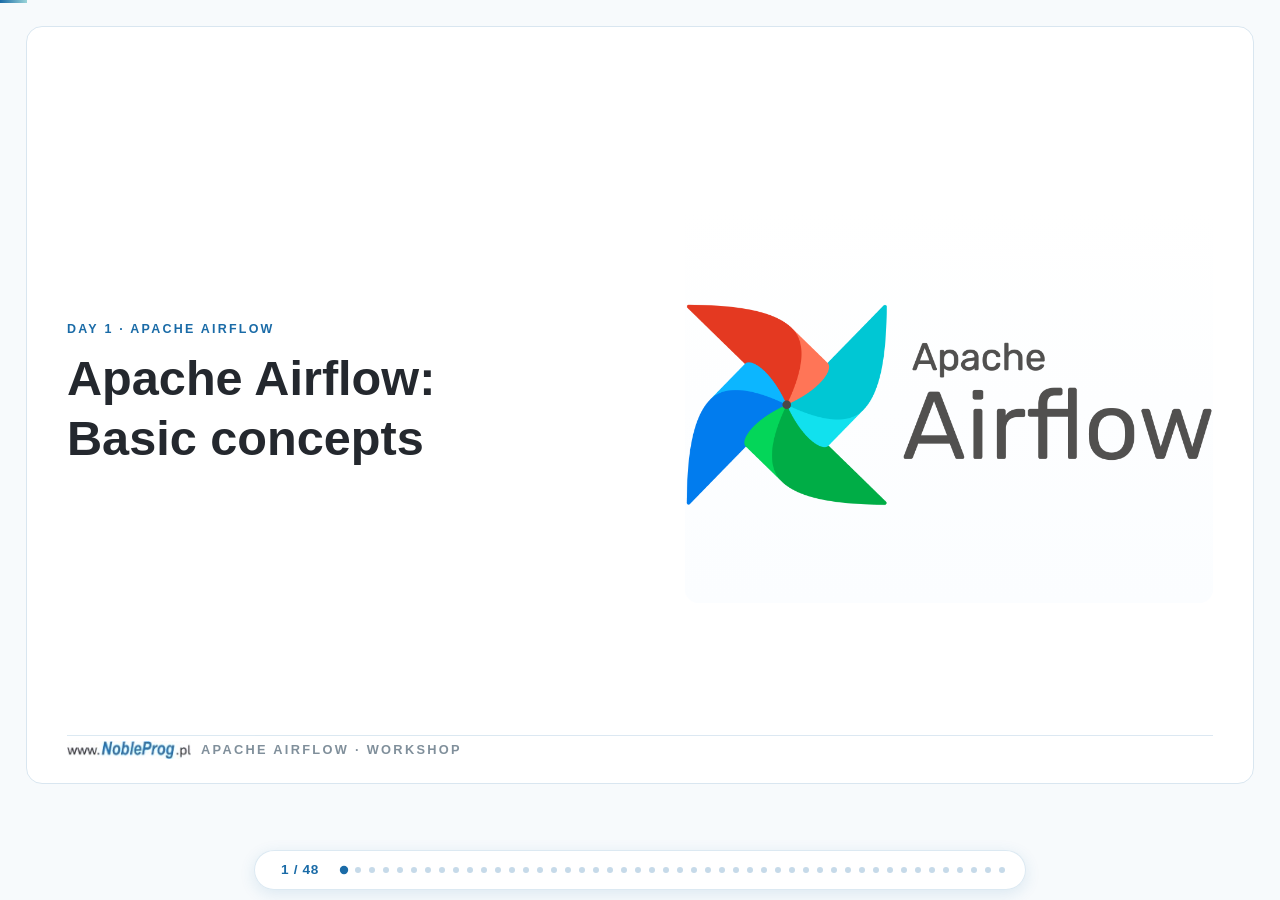
<file: content/presentation/airflow_day1/index.html>
<!DOCTYPE html>
<html lang="en">
<head>
  <meta charset="UTF-8" />
  <meta name="viewport" content="width=device-width, initial-scale=1.0" />
  <title>Apache Airflow — Day 1</title>
  <link rel="stylesheet" href="../shared/css/main.css">
</head>
<body>
  <div class="deck">

    <div class="slide s-section s-title" id="s1">
      <div class="title-left">
        <div class="eyebrow">Day 1 · Apache Airflow</div>
        <h1>Apache Airflow:<br />Basic concepts</h1>
      </div>
      <div class="title-visual">
        <div class="title-image-placeholder">
          <img src="../shared/images/airflow-logo.png" alt="Apache Airflow logo" class="title-airflow-logo">
        </div>
      </div>
      <div class="slide-logo">Apache Airflow · Workshop</div>
    </div>

    <div class="slide s-instructor" id="s2">
      <div class="instructor-content">
        <h2>About me</h2>
        <ul>
          <li>Big Data Engineer with extensive experience in Python</li>
          <li>Enthusiastic about math and machine learning</li>
          <li>Senior Big Data Software Engineer at Softserve</li>
        </ul>
      </div>
      <div class="instructor-photo">
        <div class="photo-circle">
          <img src="images/avatar.jpeg" alt="Roman Dryndik">
        </div>
        <div class="instructor-name">Roman Dryndik</div>
        <div class="instructor-title">Senior Big Data Software Engineer</div>
      </div>
      <div class="slide-logo">Apache Airflow · Workshop</div>
    </div>

    <div class="slide s-intro" id="s3">
      <h2>Introduction to Apache Airflow</h2>
      <div class="slide-logo">Apache Airflow · Workshop</div>
    </div>

    <div class="slide s-section" id="s4">
      <div class="section-number">S4</div>
      <div class="eyebrow">Evolution of orchestration</div>
      <h2 class="section-heading">From Cron scripts to DAG orchestration</h2>
      <div class="split2">
        <div class="split-left">
          <h3>Cron</h3>
          <ul class="bullets">
            <li>Isolated scripts without knowledge of dependencies.</li>
            <li>Difficult to scale safely and handle retries.</li>
          </ul>
          <h3>Airflow</h3>
          <ul class="bullets">
            <li>Explicit dependency graph and order control.</li>
            <li>Run history, observability, and backfill out of the box.</li>
          </ul>
        </div>
        <div class="split-right">
          <div class="diagram-shell">
            <svg class="diagram-svg" viewBox="0 0 740 280" role="img" aria-label="Cron vs DAG orchestration">
              <defs>
                <marker id="arr-s2" markerWidth="8" markerHeight="8" refX="7" refY="4" orient="auto">
                  <path d="M0,0 L8,4 L0,8 z" fill="#1a6ba7"></path>
                </marker>
              </defs>
              <rect x="40" y="36" width="170" height="44" rx="8" fill="#e0f0fe" stroke="#1a6ba7" stroke-width="2"></rect>
              <rect x="40" y="116" width="170" height="44" rx="8" fill="#e0f0fe" stroke="#1a6ba7" stroke-width="2"></rect>
              <rect x="40" y="196" width="170" height="44" rx="8" fill="#e0f0fe" stroke="#1a6ba7" stroke-width="2"></rect>
              <text x="125" y="63" text-anchor="middle" class="svg-text">script_1.sh</text>
              <text x="125" y="143" text-anchor="middle" class="svg-text">script_2.sh</text>
              <text x="125" y="223" text-anchor="middle" class="svg-text">script_3.sh</text>

              <rect x="300" y="116" width="140" height="44" rx="8" fill="#ffffff" stroke="#1a6ba7" stroke-width="2"></rect>
              <rect x="520" y="116" width="140" height="44" rx="8" fill="#edf8f2" stroke="#20804d" stroke-width="2"></rect>
              <text x="370" y="143" text-anchor="middle" class="svg-text">load</text>
              <text x="590" y="143" text-anchor="middle" class="svg-text">transform</text>

              <line x1="210" y1="58" x2="300" y2="130" stroke="#1a6ba7" stroke-width="2" marker-end="url(#arr-s2)"></line>
              <line x1="210" y1="138" x2="300" y2="138" stroke="#1a6ba7" stroke-width="2" marker-end="url(#arr-s2)"></line>
              <line x1="210" y1="218" x2="300" y2="146" stroke="#1a6ba7" stroke-width="2" marker-end="url(#arr-s2)"></line>
              <line x1="440" y1="138" x2="520" y2="138" stroke="#1a6ba7" stroke-width="2" marker-end="url(#arr-s2)"></line>
            </svg>
          </div>
        </div>
      </div>
      <div class="slide-logo">Apache Airflow · Workshop</div>
    </div>

    <div class="slide s-section" id="s5">
      <div class="section-number">S5</div>
      <div class="eyebrow">Workflow Orchestration</div>
      <h2 class="section-heading">What is workflow orchestration?</h2>
      <ul class="bullets">
        <li>Coordinating tasks in the right order.</li>
        <li>Retries, error handling, and SLA.</li>
        <li>Parallelism and resource management.</li>
        <li>Observability: statuses, logs, and run history.</li>
      </ul>
      <div class="slide-logo">Apache Airflow · Workshop</div>
    </div>

    <div class="slide s-section" id="s6">
      <div class="section-number">S6</div>
      <div class="eyebrow">ETL/ELT as a DAG</div>
      <h2 class="section-heading">Why a real ETL pipeline is a graph</h2>
      <div class="diagram-shell">
        <svg class="diagram-svg" viewBox="0 0 860 300" role="img" aria-label="Extract API Postgres S3 to load transform notify">
          <defs>
            <marker id="arr-s4" markerWidth="8" markerHeight="8" refX="7" refY="4" orient="auto">
              <path d="M0,0 L8,4 L0,8 z" fill="#1a6ba7"></path>
            </marker>
          </defs>
          <rect x="30" y="34" width="160" height="46" rx="8" fill="#e0f0fe" stroke="#1a6ba7" stroke-width="2"></rect>
          <rect x="30" y="126" width="160" height="46" rx="8" fill="#e0f0fe" stroke="#1a6ba7" stroke-width="2"></rect>
          <rect x="30" y="218" width="160" height="46" rx="8" fill="#e0f0fe" stroke="#1a6ba7" stroke-width="2"></rect>
          <text x="110" y="62" text-anchor="middle" class="svg-text">Extract API</text>
          <text x="110" y="154" text-anchor="middle" class="svg-text">Extract Postgres</text>
          <text x="110" y="246" text-anchor="middle" class="svg-text">Extract S3</text>

          <rect x="270" y="126" width="130" height="46" rx="8" fill="#ffffff" stroke="#1a6ba7" stroke-width="2"></rect>
          <rect x="470" y="126" width="160" height="46" rx="8" fill="#ffffff" stroke="#1a6ba7" stroke-width="2"></rect>
          <rect x="690" y="126" width="130" height="46" rx="8" fill="#edf8f2" stroke="#20804d" stroke-width="2"></rect>
          <text x="335" y="154" text-anchor="middle" class="svg-text">Load</text>
          <text x="550" y="154" text-anchor="middle" class="svg-text">Transform</text>
          <text x="755" y="154" text-anchor="middle" class="svg-text">Notify</text>

          <line x1="190" y1="58" x2="270" y2="140" stroke="#1a6ba7" stroke-width="2" marker-end="url(#arr-s4)"></line>
          <line x1="190" y1="149" x2="270" y2="149" stroke="#1a6ba7" stroke-width="2" marker-end="url(#arr-s4)"></line>
          <line x1="190" y1="241" x2="270" y2="158" stroke="#1a6ba7" stroke-width="2" marker-end="url(#arr-s4)"></line>
          <line x1="400" y1="149" x2="470" y2="149" stroke="#1a6ba7" stroke-width="2" marker-end="url(#arr-s4)"></line>
          <line x1="630" y1="149" x2="690" y2="149" stroke="#1a6ba7" stroke-width="2" marker-end="url(#arr-s4)"></line>
        </svg>
      </div>
      <div class="slide-logo">Apache Airflow · Workshop</div>
    </div>

    <div class="slide s-section" id="s7">
      <div class="section-number">S7</div>
      <div class="eyebrow">Limits of applicability</div>
      <h2 class="section-heading">Batch Orchestration vs Streaming</h2>
      <ul class="bullets">
        <li>Airflow was designed as a batch orchestrator.</li>
        <li>For real-time and event-by-event processing, Flink/Kafka are better.</li>
        <li>Airflow is excellent for schedules, backfill, and quality checkpoints.</li>
      </ul>
      <div class="slide-logo">Apache Airflow · Workshop</div>
    </div>

    <div class="slide s-section" id="s8">
      <div class="section-number">S8</div>
      <div class="eyebrow">Key advantages</div>
      <h2 class="section-heading">Why teams choose Airflow</h2>
      <table>
        <tr><th>Feature</th><th>Value for the team</th></tr>
        <tr><td>DAG as Python code</td><td>Git, PR, review, CI/CD.</td></tr>
        <tr><td>Providers</td><td>Integrations with databases, clouds, and messaging systems.</td></tr>
        <tr><td>UI and observability</td><td>Visibility into dependencies, statuses, and logs.</td></tr>
        <tr><td>Extensibility</td><td>Custom hooks/operators for your platform.</td></tr>
        <tr><td>Backfill</td><td>Reloading and recalculating historical windows.</td></tr>
      </table>
      <div class="slide-logo">Apache Airflow · Workshop</div>
    </div>

    <div class="slide s-section" id="s9">
      <div class="section-number">S9</div>
      <div class="eyebrow">Trade-offs</div>
      <h2 class="section-heading">What to prepare for during adoption</h2>
      <ul class="bullets">
        <li>Steep learning curve: orchestration requires design discipline.</li>
        <li>The scheduler and metadata DB can become bottlenecks under poor DAG design.</li>
        <li>You need conventions for style, retry policies, and SLA.</li>
      </ul>
      <div class="slide-logo">Apache Airflow · Workshop</div>
    </div>

    <div class="slide s-section" id="s10">
      <div class="section-number">S10</div>
      <div class="eyebrow">Version comparison</div>
      <h2 class="section-heading">Airflow 2.x vs 3.x</h2>
      <table>
        <tr><th>Aspect</th><th>2.x</th><th>3.x</th></tr>
        <tr><td>Task execution</td><td>Direct access to the database</td><td>Via Task SDK and API</td></tr>
        <tr><td>Worker isolation</td><td>Limited</td><td>Explicit isolation</td></tr>
        <tr><td>DAG versioning</td><td>Limited</td><td>DAG Versioning</td></tr>
        <tr><td>Assets</td><td>No native model</td><td>Has data-aware scheduling</td></tr>
      </table>
      <div class="slide-logo">Apache Airflow · Workshop</div>
    </div>

    <div class="slide s-section" id="s11">
      <div class="section-number">S11</div>
      <div class="eyebrow">Airflow 2.x vs 3.x</div>
      <h2 class="section-heading">The main shift: worker isolation</h2>
      <div class="diagram-shell">
        <svg class="diagram-svg" viewBox="0 0 980 320" role="img" aria-label="Airflow 2 direct db vs Airflow 3 API isolation">
          <defs>
            <marker id="arr-s8" markerWidth="8" markerHeight="8" refX="7" refY="4" orient="auto">
              <path d="M0,0 L8,4 L0,8 z" fill="#1a6ba7"></path>
            </marker>
          </defs>
          <text x="260" y="38" text-anchor="middle" class="svg-text">2.x</text>
          <rect x="80" y="70" width="160" height="48" rx="8" fill="#ffffff" stroke="#1a6ba7" stroke-width="2"></rect>
          <rect x="280" y="70" width="160" height="48" rx="8" fill="#ffffff" stroke="#1a6ba7" stroke-width="2"></rect>
          <text x="160" y="100" text-anchor="middle" class="svg-text">Worker</text>
          <text x="360" y="100" text-anchor="middle" class="svg-text">Metadata DB</text>
          <line x1="240" y1="94" x2="280" y2="94" stroke="#1a6ba7" stroke-width="1.6" marker-end="url(#arr-s8)"></line>

          <text x="720" y="38" text-anchor="middle" class="svg-text">3.x</text>
          <rect x="520" y="70" width="120" height="48" rx="8" fill="#ffffff" stroke="#1a6ba7" stroke-width="2"></rect>
          <rect x="680" y="70" width="120" height="48" rx="8" fill="#ffffff" stroke="#1a6ba7" stroke-width="2"></rect>
          <rect x="840" y="70" width="120" height="48" rx="8" fill="#edf8f2" stroke="#20804d" stroke-width="2"></rect>
          <text x="580" y="100" text-anchor="middle" class="svg-text">Worker</text>
          <text x="740" y="100" text-anchor="middle" class="svg-text">Task SDK</text>
          <text x="900" y="100" text-anchor="middle" class="svg-text">API Server</text>
          <rect x="780" y="188" width="170" height="48" rx="8" fill="#ffffff" stroke="#1a6ba7" stroke-width="2"></rect>
          <text x="865" y="218" text-anchor="middle" class="svg-text">Metadata DB</text>
          <line x1="640" y1="94" x2="680" y2="94" stroke="#1a6ba7" stroke-width="1.6" marker-end="url(#arr-s8)"></line>
          <line x1="800" y1="94" x2="840" y2="94" stroke="#1a6ba7" stroke-width="1.6" marker-end="url(#arr-s8)"></line>
          <line x1="900" y1="118" x2="900" y2="188" stroke="#1a6ba7" stroke-width="1.6" marker-end="url(#arr-s8)"></line>
        </svg>
      </div>
      <div class="slide-logo">Apache Airflow · Workshop</div>
    </div>

    <div class="slide s-section" id="s12">
      <div class="section-number">S12</div>
      <div class="eyebrow">3.x architecture</div>
      <h2 class="section-heading">Why part of the core was rewritten</h2>
      <ul class="bullets">
        <li>Security and isolation of task execution.</li>
        <li>Preparing for a polyglot future (SDKs beyond Python).</li>
        <li>Reducing pressure on the metadata DB.</li>
        <li>New UI models and data-aware scheduling.</li>
      </ul>
      <div class="slide-logo">Apache Airflow · Workshop</div>
    </div>

    <div class="slide s-code" id="s13">
      <div class="section-number">S13</div>
      <div class="eyebrow">Migration risks</div>
      <h2 class="section-heading">The main trap when moving to 3.x</h2>
      <pre><code><span class="kw">from</span> airflow.models.taskinstance <span class="kw">import</span> TaskInstance

<span class="com"># Anti-pattern for 3.x: directly reading internal models from task code</span>
<span class="kw">def</span> <span class="fn">bad_task</span>(**ctx):
    ti = TaskInstance.get_task_instance(
        dag_id=<span class="str">"demo"</span>,
        task_id=<span class="str">"step"</span>,
        run_id=ctx[<span class="str">"run_id"</span>]
    )
    <span class="kw">return</span> ti.state</code></pre>
      <div class="slide-logo">Apache Airflow · Workshop</div>
    </div>

    <div class="slide s-intro" id="s14">
      <h2>Deploying Airflow</h2>
      <div class="slide-logo">Apache Airflow · Workshop</div>
    </div>

    <div class="slide s-section s-deployment" id="s15">
      <div class="section-number">S15</div>
      <div class="eyebrow">Deployment options</div>
      <h2 class="section-heading">Ways to deploy Airflow</h2>
      <div class="subtitle">The choice depends on the team stage, SLA, security, and budget.</div>
      <table class="deployment-table">
        <tr>
          <th>Option</th>
          <th>For whom</th>
          <th class="col-plus">Pros</th>
          <th class="col-limits">Limitations</th>
        </tr>
        <tr>
          <td><strong>Local Python</strong><br>(pip + LocalExecutor)</td>
          <td>Learning,<br>quick experiments</td>
          <td class="col-plus">Up and running in minutes,<br>minimal infrastructure</td>
          <td class="col-limits">Does not reflect<br>real production</td>
        </tr>
        <tr>
          <td><strong>Docker Compose</strong></td>
          <td>Team dev environment,<br>workshop, pre-prod</td>
          <td class="col-plus">Close to production<br>topology, predictable</td>
          <td class="col-limits">Manual administration<br>and upgrades</td>
        </tr>
        <tr>
          <td><strong>Kubernetes + Helm</strong><br>(self-managed)</td>
          <td>Mature<br>platform/data team</td>
          <td class="col-plus">Scalability,<br>flexibility, control</td>
          <td class="col-limits">High operational<br>complexity</td>
        </tr>
        <tr>
          <td><strong>Managed Airflow</strong><br>(MWAA / Composer / Astronomer)</td>
          <td>Focus on the data product,<br>not on ops</td>
          <td class="col-plus">Less routine,<br>faster time-to-value</td>
          <td class="col-limits">Cost,<br>provider limitations</td>
        </tr>
        <tr>
          <td><strong>Hybrid</strong><br>(control plane managed + compute self-hosted)</td>
          <td>Strict requirements<br>for networking and security</td>
          <td class="col-plus">Balance of control<br>and speed</td>
          <td class="col-limits">More complex architecture<br>and governance</td>
        </tr>
      </table>
      <div class="deployment-conclusion">The right choice is context-dependent and should reflect the team's current needs.</div>
      <div class="slide-logo">Apache Airflow · Workshop</div>
    </div>

    <div class="slide s-section" id="s16">
      <div class="section-number">S16</div>
      <div class="eyebrow">Managed Airflow</div>
      <h2 class="section-heading">Composer vs MWAA vs Astronomer</h2>
      <table>
        <tr><th>Platform</th><th>Advantage</th><th>Drawback</th></tr>
        <tr><td>GCP Composer</td><td>Deep integration with GCP</td><td>Vendor lock-in</td></tr>
        <tr><td>AWS MWAA</td><td>Managed service in AWS</td><td>Limited configuration flexibility</td></tr>
        <tr><td>Astronomer</td><td>Strong DX and tooling</td><td>Additional cost</td></tr>
      </table>
      <div class="slide-logo">Apache Airflow · Workshop</div>
    </div>

    <div class="slide s-code" id="s17">
      <div class="section-number">S17</div>
      <div class="eyebrow">Installation</div>
      <h2 class="section-heading">Installing Airflow with Docker Compose</h2>
      <pre><code>curl -LfO <span class="str">'https://airflow.apache.org/docs/apache-airflow/stable/docker-compose.yaml'</span>

mkdir -p ./dags ./logs ./plugins ./config

<span class="cm"># AIRFLOW_UID — for correct permissions on mounted folders</span>
<span class="cm"># FERNET_KEY — encrypts sensitive fields in the metadata DB</span>
echo -e <span class="str">"AIRFLOW_UID=$(id -u)\nFERNET_KEY=$(openssl rand -base64 32 | tr '+/' '-_')"</span> > .env

docker compose up airflow-init   <span class="cm"># one-time initialization</span>
docker compose up</code></pre>
      <div class="slide-logo">Apache Airflow · Workshop</div>
    </div>

    <div class="slide s-section" id="s18">
      <div class="section-number">S18</div>
      <div class="eyebrow">Practice</div>
      <h2 class="section-heading">Step-by-step Docker startup</h2>
      <ol class="bullets">
        <li>Download the template <code>docker-compose.yaml</code>.</li>
        <li>Create folders <code>dags</code>, <code>logs</code>, <code>plugins</code>.</li>
        <li>Prepare a <code>.env</code> file with <code>AIRFLOW_UID</code> and keys.</li>
        <li>Run <code>docker compose up airflow-init</code>.</li>
        <li>Start the services: <code>docker compose up -d</code>.</li>
      </ol>
      <div class="slide-logo">Apache Airflow · Workshop</div>
    </div>

    <div class="slide s-code" id="s19">
      <div class="section-number">S19</div>
      <div class="eyebrow">Initialization</div>
      <h2 class="section-heading">Why AIRFLOW_UID and FERNET_KEY are needed</h2>
      <pre><code><span class="kw">export</span> AIRFLOW_UID=$(id -u)
<span class="kw">export</span> AIRFLOW_GID=0
<span class="kw">export</span> FERNET_KEY=$(python -c "from cryptography.fernet import Fernet; print(Fernet.generate_key().decode())")

docker compose up airflow-init</code></pre>
      <ul class="bullets">
        <li><code>AIRFLOW_UID</code> is needed for correct permissions on the volume.</li>
        <li><code>FERNET_KEY</code> encrypts sensitive fields in the metadata DB.</li>
      </ul>
      <div class="slide-logo">Apache Airflow · Workshop</div>
    </div>

    <div class="slide s-section" id="s20">
      <div class="section-number">S20</div>
      <div class="eyebrow">Compose topology</div>
      <h2 class="section-heading">Services and connections in Airflow 3.x</h2>
      <div class="diagram-shell">
        <svg class="diagram-svg" viewBox="0 0 1080 340" role="img" aria-label="Compose services topology">
          <defs>
            <marker id="arr-s12" markerWidth="8" markerHeight="8" refX="7" refY="4" orient="auto">
              <path d="M0,0 L8,4 L0,8 z" fill="#1a6ba7"></path>
            </marker>
          </defs>
          <rect x="40" y="130" width="130" height="48" rx="8" fill="#ffffff" stroke="#1a6ba7" stroke-width="2"></rect>
          <rect x="210" y="130" width="150" height="48" rx="8" fill="#ffffff" stroke="#1a6ba7" stroke-width="2"></rect>
          <rect x="400" y="130" width="150" height="48" rx="8" fill="#ffffff" stroke="#1a6ba7" stroke-width="2"></rect>
          <rect x="590" y="130" width="150" height="48" rx="8" fill="#ffffff" stroke="#1a6ba7" stroke-width="2"></rect>
          <rect x="780" y="130" width="130" height="48" rx="8" fill="#ffffff" stroke="#1a6ba7" stroke-width="2"></rect>
          <rect x="950" y="130" width="100" height="48" rx="8" fill="#edf8f2" stroke="#20804d" stroke-width="2"></rect>
          <rect x="400" y="40" width="150" height="48" rx="8" fill="#fff" stroke="#1a6ba7" stroke-width="2"></rect>
          <rect x="590" y="40" width="150" height="48" rx="8" fill="#fff" stroke="#1a6ba7" stroke-width="2"></rect>
          <text x="105" y="160" text-anchor="middle" class="svg-text">Postgres</text>
          <text x="285" y="160" text-anchor="middle" class="svg-text">API Server</text>
          <text x="475" y="160" text-anchor="middle" class="svg-text">Scheduler</text>
          <text x="665" y="160" text-anchor="middle" class="svg-text">Worker</text>
          <text x="845" y="160" text-anchor="middle" class="svg-text">Triggerer</text>
          <text x="1000" y="160" text-anchor="middle" class="svg-text">Redis</text>
          <text x="475" y="70" text-anchor="middle" class="svg-text">DAG Processor</text>
          <text x="665" y="70" text-anchor="middle" class="svg-text">Web UI</text>
          <line x1="170" y1="154" x2="210" y2="154" stroke="#1a6ba7" stroke-width="2"></line>
          <line x1="360" y1="154" x2="400" y2="154" stroke="#1a6ba7" stroke-width="2"></line>
          <line x1="550" y1="154" x2="590" y2="154" stroke="#1a6ba7" stroke-width="2"></line>
          <line x1="740" y1="154" x2="780" y2="154" stroke="#1a6ba7" stroke-width="2"></line>
          <line x1="910" y1="154" x2="950" y2="154" stroke="#1a6ba7" stroke-width="2"></line>
          <line x1="475" y1="88" x2="475" y2="130" stroke="#1a6ba7" stroke-width="2"></line>
          <line x1="665" y1="88" x2="665" y2="130" stroke="#1a6ba7" stroke-width="2"></line>
        </svg>
      </div>
      <div class="slide-logo">Apache Airflow · Workshop</div>
    </div>

    <div class="slide s-section" id="s21">
      <div class="section-number">S21</div>
      <div class="eyebrow">Component roles</div>
      <h2 class="section-heading">Airflow 3.x components</h2>
      <table>
        <tr><th>Component</th><th>Purpose</th></tr>
        <tr><td>Metadata DB</td><td>Stores the state of DAGs, DagRuns, TaskInstances, connections, variables, and execution history.</td></tr>
        <tr><td>API Server</td><td>A single access point to Airflow state and operations for the UI, SDK, and internal services.</td></tr>
        <tr><td>Scheduler</td><td>Schedules runs, evaluates dependencies, and decides which tasks to start next.</td></tr>
        <tr><td>Worker</td><td>Runs task instances in the execution environment and sends results/statuses back.</td></tr>
        <tr><td>Triggerer</td><td>Handles deferrable tasks and asynchronous waits without blocking worker slots.</td></tr>
        <tr><td>Redis</td><td>Broker/queue for delivering tasks and control messages (for example, in a Celery topology).</td></tr>
        <tr><td>DAG Processor</td><td>Parses DAG files, validates DAG code, and serializes definitions for the scheduler/UI.</td></tr>
        <tr><td>Web UI</td><td>Visualization of DAGs and runs, viewing logs, and manual operations (trigger, clear, pause/unpause).</td></tr>
      </table>
      <div class="slide-logo">Apache Airflow · Workshop</div>
    </div>

    <div class="slide s-section" id="s22">
      <div class="section-number">S22</div>
      <div class="eyebrow">Troubleshooting</div>
      <h2 class="section-heading">Common startup issues</h2>
      <table>
        <tr><th>Symptom</th><th>Cause</th><th>Solution</th></tr>
        <tr><td>UI is blank</td><td>init was skipped</td><td>Run <code>airflow-init</code> again</td></tr>
        <tr><td>DAG is not visible</td><td>Import error / path issue</td><td>Check the scheduler and dag-processor logs</td></tr>
        <tr><td>No runs</td><td>DAG paused</td><td>Unpause in the UI or CLI</td></tr>
      </table>
      <div class="slide-logo">Apache Airflow · Workshop</div>
    </div>

    <div class="slide s-intro" id="s23">
      <h2>UI</h2>
      <div class="slide-logo">Apache Airflow · Workshop</div>
    </div>

    <div class="slide s-section" id="s24">
      <div class="section-number">S24</div>
      <div class="eyebrow">Web UI</div>
      <h2 class="section-heading">Airflow interface</h2>
      <div style="display: flex; justify-content: center; align-items: center; height: 80%;">
        <img src="images/airflow_ui01.png" alt="Airflow UI screenshot" style="max-width: 100%; max-height: 100%; object-fit: contain;" />
      </div>
      <div class="slide-logo">Apache Airflow · Workshop</div>
    </div>

    <div class="slide s-section" id="s25">
      <div class="section-number">S25</div>
      <div class="eyebrow">Web UI</div>
      <h2 class="section-heading">Anatomy of the Airflow 3.x interface</h2>
      <ul class="bullets">
        <li>DAGs: list of pipelines and their health.</li>
        <li>Grid: status of runs and task instances over time.</li>
        <li>Graph/Gantt: dependencies and durations.</li>
        <li>Admin/Assets: connections, variables, and data assets.</li>
      </ul>
      <div class="slide-logo">Apache Airflow · Workshop</div>
    </div>

    <div class="slide s-section" id="s26">
      <div class="section-number">S26</div>
      <div class="eyebrow">Day-to-day work</div>
      <h2 class="section-heading">Grid, Graph, and Gantt</h2>
      <ul class="bullets">
        <li>Grid: first, we look where and when a run failed.</li>
        <li>Graph: we analyze upstream/downstream and trigger rules.</li>
        <li>Gantt: we look for time bottlenecks.</li>
        <li>Task details: we check logs, try number, duration, and the worker hostname.</li>
        <li>Auto-retry vs manual restart: we distinguish transient failures from code errors.</li>
      </ul>
      <table>
        <tr><th>Screen</th><th>When to open it</th><th>What to look for</th></tr>
        <tr><td>Grid</td><td>Production incident</td><td>Problematic run, task status, and failure pattern by date</td></tr>
        <tr><td>Graph</td><td>The chain breaks</td><td>Broken upstream, incorrect trigger rule, excess dependencies</td></tr>
        <tr><td>Gantt</td><td>SLA degradation</td><td>Long tasks, executor queue, and time bottleneck</td></tr>
      </table>
      <div class="slide-logo">Apache Airflow · Workshop</div>
    </div>

    <div class="slide s-intro" id="s27">
      <h2>Architecture and key concepts</h2>
      <div class="slide-logo">Apache Airflow · Workshop</div>
    </div>

    <div class="slide s-section" id="s28">
      <div class="section-number">S28</div>
      <div class="eyebrow">Terminology basics</div>
      <h2 class="section-heading">DAG, DagRun, Operator, Task, TaskInstance</h2>
      <ul class="bullets">
        <li><strong>DAG</strong> - description of a process as a directed graph of dependencies (what runs and in what order). An analogy to a script or blueprint.</li>
        <li><strong>DagRun</strong> - a specific run of a DAG for a given time interval. An analogy to one execution of a script on a schedule.</li>
        <li><strong>Operator</strong> - a template for an action: Bash, Python, SQL, Sensors. An analogy to a class or step type.</li>
        <li><strong>Task</strong> - a concrete node in a DAG, created from an Operator and having <code>task_id</code>. An analogy to an object/instance of a step.</li>
        <li><strong>TaskInstance</strong> - a run of a Task in a specific DagRun (for a specific date/interval) with its own state: <code>queued</code>, <code>running</code>, <code>success</code>, <code>failed</code>.</li>
      </ul>
      <table>
        <tr><th>Airflow entity</th><th>What it is</th><th>Analogy</th></tr>
        <tr><td>DAG</td><td>Graph of work and dependencies</td><td>Recipe/blueprint of the process</td></tr>
        <tr><td>DagRun</td><td>One DAG run over time</td><td>One run of the recipe (for example, for a day)</td></tr>
        <tr><td>Operator</td><td>Step type</td><td>Class in OOP</td></tr>
        <tr><td>Task</td><td>A concrete step in the DAG</td><td>Object (instance of a class)</td></tr>
        <tr><td>TaskInstance</td><td>Task in a specific run</td><td>State of the object over time</td></tr>
      </table>
      <div class="slide-logo">Apache Airflow · Workshop</div>
    </div>

    <div class="slide s-code" id="s29">
      <div class="section-number">S29</div>
      <div class="eyebrow">Example</div>
      <h2 class="section-heading">Operator as a template: BashOperator</h2>
      <pre><code><span class="kw">from</span> airflow.operators.bash <span class="kw">import</span> BashOperator

say_hello = BashOperator(
    task_id=<span class="str">"say_hello"</span>,
    bash_command=<span class="str">"echo Hello"</span>,
)</code></pre>
      <div class="hibox"><code>say_hello</code> here is a Task created from the Operator template.</div>
      <div class="slide-logo">Apache Airflow · Workshop</div>
    </div>

    <div class="slide s-section" id="s30">
      <div class="section-number">S30</div>
      <div class="eyebrow">Operators</div>
      <h2 class="section-heading">Operator categories</h2>
      <ul class="bullets">
        <li>Action operators: perform a business action.</li>
        <li>Transfer operators: move data between systems.</li>
        <li>Sensors: wait for an event or data readiness.</li>
        <li>Deferrable operators: save worker slots while waiting.</li>
      </ul>
      <div class="slide-logo">Apache Airflow · Workshop</div>
    </div>

    <div class="slide s-section" id="s31">
      <div class="section-number">S31</div>
      <div class="eyebrow">Cheat sheet</div>
      <h2 class="section-heading">Top 5 operators</h2>
      <table>
        <tr><th>Operator</th><th>Package</th><th>Purpose</th></tr>
        <tr><td>PythonOperator</td><td>core</td><td>Python functions</td></tr>
        <tr><td>BashOperator</td><td>core</td><td>Shell commands</td></tr>
        <tr><td>EmptyOperator</td><td>core</td><td>Helper graph nodes</td></tr>
        <tr><td>TriggerDagRunOperator</td><td>core</td><td>Launch another DAG</td></tr>
        <tr><td>PostgresOperator</td><td>postgres</td><td>SQL in Postgres</td></tr>
      </table>
      <div class="slide-logo">Apache Airflow · Workshop</div>
    </div>

      <div class="slide s-code" id="s32">
        <div class="section-number">S32</div>
        <div class="eyebrow">Example DAG</div>
        <h2 class="section-heading">DAG example</h2>
        <pre><code>
<span class="kw">from</span> airflow <span class="kw">import</span> DAG
<span class="kw">from</span> airflow.operators.bash <span class="kw">import</span> BashOperator
<span class="kw">from</span> datetime <span class="kw">import</span> datetime

<span class="kw">with</span> DAG(
    dag_id=<span class="str">"bash_dependencies_demo"</span>,
    start_date=datetime(2026, 1, 1),
    schedule=<span class="str">"@daily"</span>,
    catchup=<span class="kw">False</span>,
) <span class="kw">as</span> dag:
    start = BashOperator(task_id=<span class="str">"start"</span>, bash_command=<span class="str">"date"</span>)
    task_a = BashOperator(task_id=<span class="str">"task_a"</span>, bash_command=<span class="str">"echo 'Processing A'; sleep 2"</span>)
    task_b = BashOperator(task_id=<span class="str">"task_b"</span>, bash_command=<span class="str">"echo 'Processing B'; sleep 3"</span>)
    finish = BashOperator(task_id=<span class="str">"finish"</span>, bash_command=<span class="str">"echo 'Done'"</span>)

    start &gt;&gt; [task_a, task_b] &gt;&gt; finish</code></pre>
        <div class="slide-logo">Apache Airflow · Workshop</div>
      </div>

    <div class="slide s-code" id="s33">
      <div class="section-number">S33</div>
      <div class="eyebrow">Practice DAG</div>
      <h2 class="section-heading">Parallel and sequential execution</h2>
      <div class="split2">
        <div class="split-left">
          <h3>Parallel</h3>
          <pre><code>start >> [task_a, task_b] >> finish</code></pre>
          <div class="hibox">Both tasks run in parallel; the branches join at <code>finish</code>.</div>
        </div>
        <div class="split-right">
          <h3>Sequential</h3>
          <pre><code>start >> task_a >> task_b >> finish</code></pre>
          <div class="hibox"><code>task_b</code> starts only after <code>task_a</code> succeeds.</div>
        </div>
      </div>
      <div class="slide-logo">Apache Airflow · Workshop</div>
    </div>

      <div class="slide s-section" id="s34">
        <div class="section-number">S34</div>
        <div class="eyebrow">Visualization</div>
        <h2 class="section-heading">DAG example in the UI</h2>
        <div style="display: flex; justify-content: center; align-items: center; height: 80%;">
          <img src="images/dag_example.png" alt="DAG example screenshot" style="max-width: 100%; max-height: 100%; object-fit: contain;" />
        </div>
        <div class="slide-logo">Apache Airflow · Workshop</div>
      </div>

    <div class="slide s-section" id="s35">
      <div class="section-number">S35</div>
      <div class="eyebrow">Execution model</div>
      <h2 class="section-heading">A DAG file is a blueprint, not a process</h2>
      <div class="diagram-shell">
        <svg class="diagram-svg" viewBox="0 0 1080 300" role="img" aria-label="DAG file blueprint to multiple DagRuns with task instances">
          <rect x="60" y="114" width="220" height="68" rx="8" fill="#ffffff" stroke="#1a6ba7" stroke-width="2"></rect>
          <text x="170" y="144" text-anchor="middle" class="svg-text">DAG file</text>
          <text x="170" y="166" text-anchor="middle" class="svg-text">dag_id: my_first_dag</text>

          <rect x="390" y="24" width="300" height="70" rx="8" fill="#e0f0fe" stroke="#1a6ba7" stroke-width="2"></rect>
          <rect x="390" y="114" width="300" height="70" rx="8" fill="#fff4e6" stroke="#d17b00" stroke-width="2"></rect>
          <rect x="390" y="204" width="300" height="70" rx="8" fill="#edf8f2" stroke="#20804d" stroke-width="2"></rect>

          <text x="540" y="50" text-anchor="middle" class="svg-text">DagRun 2026-01-01</text>
          <text x="540" y="72" text-anchor="middle" class="svg-text">A: success  B: success</text>

          <text x="540" y="140" text-anchor="middle" class="svg-text">DagRun 2026-01-02</text>
          <text x="540" y="162" text-anchor="middle" class="svg-text">A: success  B: failed</text>

          <text x="540" y="230" text-anchor="middle" class="svg-text">DagRun 2026-01-03</text>
          <text x="540" y="252" text-anchor="middle" class="svg-text">A: running  B: queued</text>

          <line x1="280" y1="138" x2="390" y2="59" stroke="#1a6ba7" stroke-width="2"></line>
          <line x1="280" y1="148" x2="390" y2="149" stroke="#1a6ba7" stroke-width="2"></line>
          <line x1="280" y1="158" x2="390" y2="239" stroke="#1a6ba7" stroke-width="2"></line>

        </svg>
      </div>
      <div class="hibox">A single DAG file produces many DagRuns, and each DagRun contains its own TaskInstances.</div>
      <div class="slide-logo">Apache Airflow · Workshop</div>
    </div>

    <div class="slide s-section" id="s36">
      <div class="section-number">S36</div>
      <div class="eyebrow">Code vs process</div>
      <h2 class="section-heading">How Airflow sees a DAG file</h2>
      <div class="diagram-shell">
        <svg class="diagram-svg" viewBox="0 0 980 280" role="img" aria-label="DAG file parse to DagRun and TaskInstances">
          <defs>
            <marker id="arr-s22" markerWidth="8" markerHeight="8" refX="7" refY="4" orient="auto">
              <path d="M0,0 L8,4 L0,8 z" fill="#1a6ba7"></path>
            </marker>
          </defs>
          <rect x="60" y="118" width="190" height="52" rx="8" fill="#ffffff" stroke="#1a6ba7" stroke-width="2"></rect>
          <rect x="330" y="118" width="220" height="52" rx="8" fill="#ffffff" stroke="#1a6ba7" stroke-width="2"></rect>
          <rect x="630" y="60" width="170" height="52" rx="8" fill="#e0f0fe" stroke="#1a6ba7" stroke-width="2"></rect>
          <rect x="630" y="178" width="230" height="52" rx="8" fill="#edf8f2" stroke="#20804d" stroke-width="2"></rect>
          <text x="155" y="150" text-anchor="middle" class="svg-text">DAG file</text>
          <text x="440" y="150" text-anchor="middle" class="svg-text">Scheduler parses file</text>
          <text x="715" y="92" text-anchor="middle" class="svg-text">DagRun</text>
          <text x="745" y="210" text-anchor="middle" class="svg-text">TaskInstances</text>
          <line x1="250" y1="144" x2="330" y2="144" stroke="#1a6ba7" stroke-width="2" marker-end="url(#arr-s22)"></line>
          <line x1="550" y1="136" x2="630" y2="92" stroke="#1a6ba7" stroke-width="2" marker-end="url(#arr-s22)"></line>
          <line x1="550" y1="152" x2="630" y2="204" stroke="#1a6ba7" stroke-width="2" marker-end="url(#arr-s22)"></line>
        </svg>
      </div>
      <div class="hibox">The scheduler parses the DAG definition, creates a <code>DagRun</code>, and tracks each task in that run as a separate <code>TaskInstance</code>.</div>
      <div class="slide-logo">Apache Airflow · Workshop</div>
    </div>

    <div class="slide s-section" id="s37">
      <div class="section-number">S37</div>
      <div class="eyebrow">TaskInstance states</div>
      <h2 class="section-heading">Task lifecycle</h2>
      <table>
        <tr><th>Status</th><th>Meaning</th></tr>
        <tr><td>queued</td><td>Waiting for an execution slot</td></tr>
        <tr><td>running</td><td>Currently running on a worker</td></tr>
        <tr><td>success</td><td>Completed successfully</td></tr>
        <tr><td>failed</td><td>Completed with an error</td></tr>
        <tr><td>skipped</td><td>Skipped by DAG logic</td></tr>
        <tr><td>upstream_failed</td><td>Was not started due to upstream failure</td></tr>
      </table>
      <div class="slide-logo">Apache Airflow · Workshop</div>
    </div>

    <div class="slide s-code" id="s38">
      <div class="section-number">S38</div>
      <div class="eyebrow">Connection & Hook</div>
      <h2 class="section-heading">Hooks</h2>
      <ul class="bullets">
        <li><strong>Hook</strong> is Airflow’s software client to a service (Postgres, S3, GCS, Slack, etc.).</li>
        <li><strong>Connection</strong> stores connection parameters: host, port, login, password, schema, and extras.</li>
      </ul>
      <pre><code><span class="kw">from</span> airflow.providers.postgres.hooks.postgres <span class="kw">import</span> PostgresHook

<span class="kw">def</span> <span class="fn">read_users</span>():
    hook = PostgresHook(postgres_conn_id=<span class="str">"analytics_pg"</span>)
    rows = hook.get_records(<span class="str">"SELECT id, email FROM users LIMIT 100"</span>)
    <span class="kw">return</span> rows</code></pre>
      <div class="slide-logo">Apache Airflow · Workshop</div>
    </div>

    <div class="slide s-code" id="s39">
      <div class="section-number">S39</div>
      <div class="eyebrow">Sensors</div>
      <h2 class="section-heading">Sensors</h2>
      <ul class="bullets">
        <li><strong>Sensor</strong> is a special type of task that waits for a condition to be met before continuing.</li>
        <li><strong>poke</strong> — periodic polling of a condition: the sensor checks every few seconds whether the event has occurred.</li>
        <li><strong>deferrable</strong> — the task temporarily releases the worker and waits asynchronously via the Triggerer.</li>
        <li><strong>deferrable</strong> is better for long waits because it saves worker slots.</li>
        <li><strong>Why it is needed:</strong> sensors help run the next step only after a file, event, API response, or other data readiness condition appears.</li>
        <li>The choice depends on whether you need simple polling or more scalable asynchronous waiting.</li>
      </ul>
      <pre><code><span class="kw">from</span> airflow.providers.standard.sensors.filesystem <span class="kw">import</span> FileSensor

wait_for_file = FileSensor(
    task_id=<span class="str">"wait_for_drop"</span>,
    filepath=<span class="str">"/opt/airflow/data/input.csv"</span>,
    poke_interval=30,
    timeout=1800,
    deferrable=<span class="kw">True</span>,
)</code></pre>
      <div class="slide-logo">Apache Airflow · Workshop</div>
    </div>

    <div class="slide s-code" id="s40">
      <div class="section-number">S40</div>
      <div class="eyebrow">Variables</div>
      <h2 class="section-heading">Variables</h2>
      <ul class="bullets">
        <li>A Variable is a global key-value store in the metadata DB for runtime configuration of DAGs.</li>
        <li>Do not read a Variable at the top level of a DAG file; it slows down and complicates parsing.</li>
      </ul>
      <pre><code><span class="kw">from</span> airflow.models <span class="kw">import</span> Variable

<span class="kw">@task</span>
<span class="kw">def</span> <span class="fn">send_report</span>():
    channel = Variable.get(<span class="str">"alerts_channel"</span>, default=<span class="str">"#data-alerts"</span>)
    <span class="kw">return</span> channel</code></pre>
      <div class="slide-logo">Apache Airflow · Workshop</div>
    </div>

    <div class="slide s-code" id="s41">
      <div class="section-number">S41</div>
      <div class="eyebrow">XCom</div>
      <h2 class="section-heading">XCom</h2>
      <div style="margin: 0 auto; font-size: 0.80em;">
        <ul class="bullets">
          <li><strong>XCom (cross-communication)</strong> — a mechanism for exchanging data between Airflow tasks.</li>
          <li>Stores small values in the <strong>metadata DB</strong>.</li>
          <li>Each value is tied to <strong>DAG + run + task + key</strong>.</li>
          <li>The data belongs to a <strong>specific run</strong>, rather than being global.</li>
          <li>Returning a value from one <code>@task</code> and passing it to another happens via <strong>XCom</strong>.</li>
        </ul>
        <div class="split2">
          <div class="split-left">
            <h3>TaskFlow</h3>
            <pre><code><span class="kw">@task</span>
<span class="kw">def</span> <span class="fn">extract</span>():
    <span class="kw">return</span> {<span class="str">"cnt"</span>: 42}</code></pre>
          </div>
          <div class="split-right">
            <h3>Classic API</h3>
            <pre><code>ti.xcom_push(key=<span class="str">"cnt"</span>, value=42)
ti.xcom_pull(task_ids=<span class="str">"extract"</span>, key=<span class="str">"cnt"</span>)</code></pre>
          </div>
        </div>
      </div>
      <div class="slide-logo">Apache Airflow · Workshop</div>
    </div>

    <div class="slide s-code" id="s42">
      <div class="section-number">S42</div>
      <div class="eyebrow">TaskFlow data passing</div>
      <h2 class="section-heading">XCom in TaskFlow</h2>
      <ul class="bullets">
        <li><strong>extract()</strong> returns a dictionary, and Airflow stores it as XCom.</li>
        <li><strong>transform(data)</strong> gets the result as an argument, effectively doing an xcom_pull.</li>
        <li>As a result, one task passes data to the next without an explicit push/pull call.</li>
        <li>This is the convenient TaskFlow syntax for a chain of data processing between tasks.</li>
      </ul>
      <pre><code><span class="kw">@task</span>
<span class="kw">def</span> <span class="fn">extract</span>():
    <span class="kw">return</span> {<span class="str">"raw_value"</span>: 42}

<span class="kw">@task</span>
<span class="kw">def</span> <span class="fn">transform</span>(data: dict):
    <span class="kw">return</span> data[<span class="str">"raw_value"</span>] * 2

transform(extract())</code></pre>
      <div class="slide-logo">Apache Airflow · Workshop</div>
    </div>

    <div class="slide s-section" id="s43">
      <div class="section-number">S43</div>
      <div class="eyebrow">Component roles</div>
      <h2 class="section-heading">How Airflow moves tasks through the system</h2>
      <table class="deployment-table">
        <tr><th>Component</th><th>Role</th><th>What it does</th></tr>
        <tr><td>DAG Processor</td><td>Parsing</td><td>Reads DAG files and prepares the graph for execution.</td></tr>
        <tr><td>Scheduler</td><td>Scheduling</td><td>Decides when to run task instances and in what order.</td></tr>
        <tr><td>Executor</td><td>Dispatcher</td><td>Routes tasks to the appropriate execution environment.</td></tr>
        <tr><td>Worker</td><td>Executor</td><td>Actually executes the task code.</td></tr>
        <tr><td>Metadata DB</td><td>State</td><td>Stores statuses, logs, metadata, and run history.</td></tr>
        <tr><td>API Server</td><td>API</td><td>Handles web endpoints, the UI, and orchestration control.</td></tr>
        <tr><td>Triggerer</td><td>Waiting</td><td>Supports deferrable tasks and asynchronous waits.</td></tr>
      </table>
      <div class="slide-logo">Apache Airflow · Workshop</div>
    </div>

    <div class="slide s-section" id="s44">
      <div class="section-number">S44</div>
      <div class="eyebrow">Executor vs Worker</div>
      <h2 class="section-heading">Executor vs Worker</h2>
      <table>
        <tr><th>Role</th><th>Executor</th><th>Worker</th></tr>
        <tr><td>Purpose</td><td>Task routing</td><td>Actual execution</td></tr>
        <tr><td>Analogy</td><td>Taxi dispatcher</td><td>Driver</td></tr>
        <tr><td>Where it lives</td><td>Orchestration service</td><td>Execution environment</td></tr>
      </table>
      <div class="slide-logo">Apache Airflow · Workshop</div>
    </div>

    <div class="slide s-section" id="s45">
      <div class="section-number">S45</div>
      <div class="eyebrow">Executors</div>
      <h2 class="section-heading">Most common executors</h2>
      <table>
        <tr><th>Executor</th><th>Principle</th><th>Backend</th><th>When to use it</th></tr>
        <tr><td>Sequential</td><td>One task at a time</td><td>None</td><td>Local experiments</td></tr>
        <tr><td>Local</td><td>Parallel execution on a single server</td><td>None</td><td>Small installations</td></tr>
        <tr><td>Celery</td><td>Task queue</td><td>Redis/RabbitMQ</td><td>Classic production</td></tr>
        <tr><td>Kubernetes</td><td>Pod per task</td><td>K8s API</td><td>Cloud elasticity</td></tr>
      </table>
      <div class="slide-logo">Apache Airflow · Workshop</div>
    </div>

    <div class="slide s-section" id="s46">
      <div class="section-number">S46</div>
      <div class="eyebrow">Task SDK</div>
      <h2 class="section-heading">Task Execution API in Airflow 3.x</h2>
      <ul class="bullets">
        <li><strong>Worker</strong> runs task code and interacts with Airflow through the <strong>Task SDK</strong>, not directly with the database.</li>
        <li><strong>Task SDK</strong> provides an API for getting context, updating status, heartbeat, and working with XCom.</li>
        <li><strong>API Server</strong> acts as an intermediate layer between task execution and Airflow’s internal services.</li>
        <li><strong>Metadata DB</strong> stores task state, DAG runs, and other execution metadata.</li>
        <li>This architecture makes Airflow 3.x more modular, secure, and scalable.</li>
      </ul>
      <div class="diagram-shell">
        <svg class="diagram-svg" viewBox="0 0 980 220" role="img" aria-label="Worker task sdk api server flow">
          <defs>
            <marker id="arr-s35" markerWidth="8" markerHeight="8" refX="7" refY="4" orient="auto">
              <path d="M0,0 L8,4 L0,8 z" fill="#1a6ba7"></path>
            </marker>
          </defs>
          <rect x="80" y="78" width="170" height="50" rx="8" fill="#fff" stroke="#1a6ba7" stroke-width="2"></rect>
          <rect x="320" y="78" width="170" height="50" rx="8" fill="#fff" stroke="#1a6ba7" stroke-width="2"></rect>
          <rect x="540" y="78" width="170" height="50" rx="8" fill="#edf8f2" stroke="#20804d" stroke-width="2"></rect>
          <rect x="760" y="78" width="140" height="50" rx="8" fill="#fff" stroke="#1a6ba7" stroke-width="2"></rect>
          <text x="165" y="108" text-anchor="middle" class="svg-text">Worker</text>
          <text x="405" y="108" text-anchor="middle" class="svg-text">Task SDK</text>
          <text x="633" y="108" text-anchor="middle" class="svg-text">API Server</text>
          <text x="830" y="108" text-anchor="middle" class="svg-text">Metadata DB</text>
          <line x1="250" y1="103" x2="320" y2="103" stroke="#1a6ba7" stroke-width="1.6" marker-end="url(#arr-s35)"></line>
          <line x1="490" y1="103" x2="540" y2="103" stroke="#1a6ba7" stroke-width="1.6" marker-end="url(#arr-s35)"></line>
          <line x1="710" y1="103" x2="760" y2="103" stroke="#1a6ba7" stroke-width="1.6" marker-end="url(#arr-s35)"></line>
        </svg>
      </div>
      <div class="slide-logo">Apache Airflow · Workshop</div>
    </div>

    <div class="slide s-intro" id="s47">
      <h2>Practical lab</h2>
      <div class="slide-logo">Apache Airflow · Workshop</div>
    </div>

    <div class="slide s-intro" id="s48">
      <h2>Day 1 complete</h2>
      <div class="slide-logo">Apache Airflow · Workshop</div>
    </div>

  </div>

  <div class="progress" id="progress">
    <div class="progress-bar" id="progress-bar"></div>
  </div>

  <div class="controls">
    <span class="ctr" id="slide-counter">1 / 48</span>
    <div class="dots" id="dots"></div>
  </div>

  <script src="../shared/js/deck.js"></script>
</body>
</html>
</file>
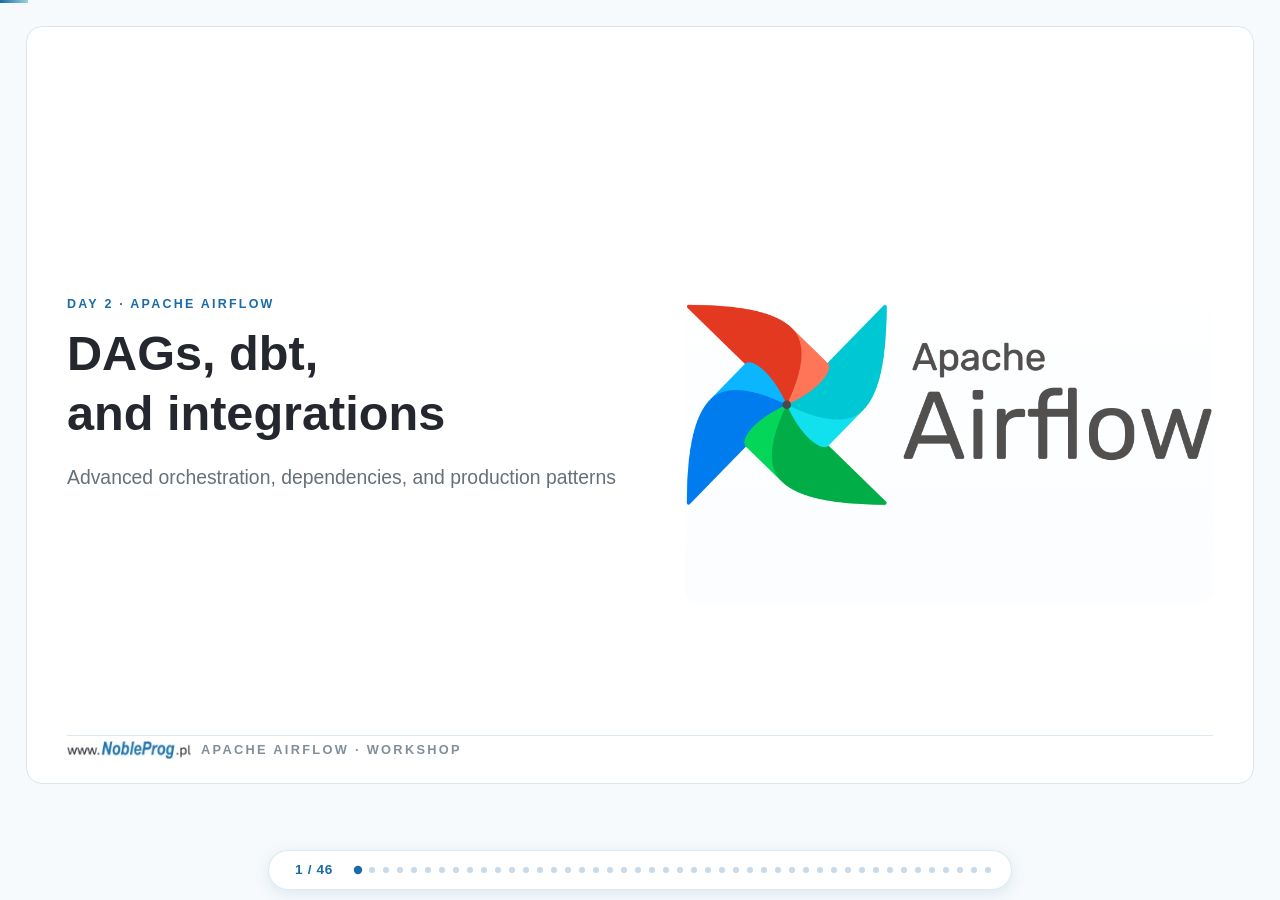
<file: content/presentation/airflow_day2/index.html>
<!DOCTYPE html>
<html lang="en">
<head>
  <meta charset="UTF-8" />
  <meta name="viewport" content="width=device-width, initial-scale=1.0" />
  <title>Apache Airflow — Day 2</title>
  <link rel="stylesheet" href="../shared/css/main.css">
</head>
<body>
  <div class="deck">

    <div class="slide s-section s-title" id="s1">
      <div class="title-left">
        <div class="eyebrow">Day 2 · Apache Airflow</div>
        <h1>DAGs, dbt,<br />and integrations</h1>
        <div class="subtitle">Advanced orchestration, dependencies, and production patterns</div>
      </div>
      <div class="title-visual">
        <div class="title-image-placeholder">
          <img src="../shared/images/airflow-logo.png" alt="Apache Airflow logo" class="title-airflow-logo">
        </div>
      </div>
      <div class="slide-logo">Apache Airflow · Workshop</div>
    </div>

    <div class="slide s-section" id="s2">
      <div class="section-number">S2</div>
      <div class="eyebrow">Overview</div>
      <h2 class="section-heading">What we're building today</h2>
      <ul class="bullets">
        <li>Schedule-aware dependencies with <code>trigger_rule</code> and <code>catchup</code>.</li>
        <li>Scalable runtime fan-out with dynamic task mapping.</li>
        <li>Safe task communication through XCom.</li>
        <li>Airflow and dbt integration at several levels.</li>
        <li>Production-safe connections, configuration, and testing.</li>
      </ul>
      <div class="slide-logo">Apache Airflow · Workshop</div>
    </div>

    <div class="slide s-intro" id="s3">
      <h2>Dependencies and DAG Scheduling</h2>
      <div class="slide-logo">Apache Airflow · Workshop</div>
    </div>

    <div class="slide s-section" id="s4">
      <div class="section-number">S4</div>
      <div class="eyebrow">Dependencies and scheduling</div>
      <h2 class="section-heading">Which upstream outcome starts a task?</h2>
      <ul class="bullets">
        <li><code>all_success</code> is the default: every upstream task must succeed.</li>
        <li><code>all_failed</code> is useful for alerts that run only after failure.</li>
        <li><code>one_success</code> and <code>one_failed</code> react to any matching branch.</li>
        <li><code>none_failed</code> allows successful and skipped upstream tasks.</li>
        <li><code>all_done</code> is useful for unconditional cleanup and final notifications.</li>
      </ul>
      <div class="slide-logo">Apache Airflow · Workshop</div>
    </div>

    <div class="slide s-code" id="s5">
      <div class="section-number">S5</div>
      <div class="eyebrow">Trigger rules</div>
      <h2 class="section-heading">Failure can activate another branch</h2>
      <pre><code><span class="kw">@task</span>
<span class="kw">def</span> <span class="fn">extract</span>():
    <span class="kw">raise</span> ValueError(<span class="str">"Source is unavailable"</span>)

<span class="kw">@task</span>
<span class="kw">def</span> <span class="fn">transform</span>():
    print(<span class="str">"Runs only after success"</span>)

<span class="kw">@task</span>(trigger_rule=<span class="str">"all_failed"</span>)
<span class="kw">def</span> <span class="fn">send_alert</span>():
    print(<span class="str">"Runs because extract failed"</span>)

extract_task = extract()
extract_task >> transform()
extract_task >> send_alert()</code></pre>
      <div class="slide-logo">Apache Airflow · Workshop</div>
    </div>

    <div class="slide s-section" id="s6">
      <div class="section-number">S6</div>
      <div class="eyebrow">Trigger rules</div>
      <h2 class="section-heading">How states propagate</h2>
      <div class="diagram-shell">
        <svg class="diagram-svg" viewBox="0 0 980 280" role="img" aria-label="Trigger rule branches after upstream failure">
          <defs><marker id="arr-s5" markerWidth="8" markerHeight="8" refX="7" refY="4" orient="auto"><path d="M0,0 L8,4 L0,8 z" fill="#1a6ba7"></path></marker></defs>
          <rect x="60" y="106" width="200" height="66" rx="8" fill="#fff0ef" stroke="#cf4d4d" stroke-width="2"></rect>
          <text x="160" y="132" text-anchor="middle" class="svg-text">extract</text><text x="160" y="155" text-anchor="middle" class="svg-text">FAILED</text>
          <rect x="610" y="35" width="250" height="70" rx="8" fill="#fff4ea" stroke="#d17b00" stroke-width="2"></rect>
          <text x="735" y="63" text-anchor="middle" class="svg-text">transform</text><text x="735" y="87" text-anchor="middle" class="svg-text">upstream_failed</text>
          <rect x="610" y="178" width="250" height="70" rx="8" fill="#edf8f2" stroke="#20804d" stroke-width="2"></rect>
          <text x="735" y="206" text-anchor="middle" class="svg-text">send_alert</text><text x="735" y="230" text-anchor="middle" class="svg-text">SUCCESS</text>
          <line x1="260" y1="125" x2="610" y2="70" stroke="#1a6ba7" stroke-width="2" marker-end="url(#arr-s5)"></line>
          <line x1="260" y1="153" x2="610" y2="213" stroke="#1a6ba7" stroke-width="2" marker-end="url(#arr-s5)"></line>
          <text x="430" y="84" text-anchor="middle" class="svg-text">all_success</text><text x="430" y="208" text-anchor="middle" class="svg-text">all_failed</text>
        </svg>
      </div>
      <div class="hibox"><code>upstream_failed</code> means the task was never attempted because its dependency rule was not satisfied.</div>
      <div class="slide-logo">Apache Airflow · Workshop</div>
    </div>

    <div class="slide s-section" id="s7">
      <div class="section-number">S7</div>
      <div class="eyebrow">Trigger rules</div>
      <h2 class="section-heading">Quick reference</h2>
      <table>
        <tr><th>Rule</th><th>Starts when</th><th>Typical use</th></tr>
        <tr><td><code>all_success</code></td><td>Every upstream succeeds</td><td>Normal processing</td></tr>
        <tr><td><code>all_failed</code></td><td>Every upstream fails</td><td>Failure alert</td></tr>
        <tr><td><code>one_success</code></td><td>At least one succeeds</td><td>Branch join</td></tr>
        <tr><td><code>none_failed</code></td><td>No upstream failed</td><td>Join with skipped branches</td></tr>
        <tr><td><code>all_done</code></td><td>All upstream finishes</td><td>Cleanup</td></tr>
      </table>
      <div class="note">More triggers are available in <a href="https://airflow.apache.org/docs/apache-airflow/stable/core-concepts/dags.html#trigger-rules" target="_blank">the Airflow documentation</a>.</div>
      <div class="slide-logo">Apache Airflow · Workshop</div>
    </div>

    <div class="slide s-intro" id="s8">
      <h2>Data Interval</h2>
      <div class="slide-logo">Apache Airflow · Workshop</div>
    </div>

    <div class="slide s-section" id="s9">
      <div class="section-number">S9</div>
      <div class="eyebrow">Data interval</div>
      <h2 class="section-heading">A run processes a completed period</h2>
      <ul class="bullets">
        <li>The DagRun for January 1 starts at the beginning of January 2.</li>
        <li>Airflow waits until the whole interval is complete.</li>
        <li><code>logical_date</code> labels the data period, not the wall-clock start time.</li>
        <li>This behavior is intentional for batch processing.</li>
      </ul>
      <div class="hibox"><code>logical_date = 2026-01-01</code> means “process the data for January 1.”</div>
      <div class="slide-logo">Apache Airflow · Workshop</div>
    </div>

    <div class="slide s-section" id="s10">
      <div class="section-number">S10</div>
      <div class="eyebrow">Data interval</div>
      <h2 class="section-heading">When does the DagRun execute?</h2>
      <div class="diagram-shell">
        <svg class="diagram-svg" viewBox="0 0 1050 280" role="img" aria-label="Daily data interval timeline">
          <defs><marker id="arr-s8" markerWidth="8" markerHeight="8" refX="7" refY="4" orient="auto"><path d="M0,0 L8,4 L0,8 z" fill="#1a6ba7"></path></marker></defs>
          <rect x="40" y="90" width="220" height="76" rx="8" fill="#e0f0fe" stroke="#1a6ba7" stroke-width="2"></rect>
          <rect x="390" y="90" width="220" height="76" rx="8" fill="#e0f0fe" stroke="#1a6ba7" stroke-width="2"></rect>
          <rect x="760" y="90" width="250" height="76" rx="8" fill="#edf8f2" stroke="#20804d" stroke-width="2"></rect>
          <text x="150" y="120" text-anchor="middle" class="svg-text">Interval starts</text><text x="150" y="145" text-anchor="middle" class="svg-text">Jan 1 · 00:00</text>
          <text x="500" y="120" text-anchor="middle" class="svg-text">Interval ends</text><text x="500" y="145" text-anchor="middle" class="svg-text">Jan 2 · 00:00</text>
          <text x="885" y="117" text-anchor="middle" class="svg-text">DagRun starts</text><text x="885" y="142" text-anchor="middle" class="svg-text">logical_date: Jan 1</text>
          <line x1="260" y1="128" x2="390" y2="128" stroke="#1a6ba7" stroke-width="2" stroke-dasharray="7 6" marker-end="url(#arr-s8)"></line>
          <line x1="610" y1="128" x2="760" y2="128" stroke="#1a6ba7" stroke-width="2" marker-end="url(#arr-s8)"></line>
          <text x="325" y="75" text-anchor="middle" class="svg-text">data accumulates</text>
          <text x="685" y="75" text-anchor="middle" class="svg-text">period complete</text>
        </svg>
      </div>
      <div class="slide-logo">Apache Airflow · Workshop</div>
    </div>

    <div class="slide s-section" id="s11">
      <div class="section-number">S11</div>
      <div class="eyebrow">Catchup</div>
      <h2 class="section-heading">The default changed in Airflow 3</h2>
      <table>
        <tr><th>Version</th><th>Default</th><th>When an old DAG is enabled</th></tr>
        <tr><td>Airflow 2.x</td><td><code>catchup=True</code></td><td>Historical intervals may all be created</td></tr>
        <tr><td>Airflow 3.x</td><td><code>catchup=False</code></td><td>Only the latest completed interval is created</td></tr>
      </table>
      <ul class="bullets">
        <li>Use explicit <code>catchup=True</code> when historical processing is intended.</li>
        <li>Use backfill when you need a controlled date range.</li>
      </ul>
      <div class="slide-logo">Apache Airflow · Workshop</div>
    </div>

    <div class="slide s-code" id="s12">
      <div class="section-number">S12</div>
      <div class="eyebrow">Catchup exercise</div>
      <h2 class="section-heading">What happens when this DAG is enabled?</h2>
      <pre><code><span class="kw">@dag</span>(
    schedule=<span class="str">"@daily"</span>,
    start_date=datetime(2026, 1, 1),
    <span class="com"># catchup is omitted</span>
)
<span class="kw">def</span> <span class="fn">catchup_demo</span>():
    <span class="kw">@task</span>
    <span class="kw">def</span> <span class="fn">run</span>():
        print(<span class="str">"Running"</span>)
    run()</code></pre>
      <div class="hibox">Airflow 3 creates one run for the latest completed interval. Add <code>catchup=True</code> to request the missed history.</div>
      <div class="slide-logo">Apache Airflow · Workshop</div>
    </div>

    <div class="slide s-intro" id="s13">
      <h2>Dynamic DAG Generation</h2>
      <div class="slide-logo">Apache Airflow · Workshop</div>
    </div>

    <div class="slide s-section" id="s14">
      <div class="section-number">S14</div>
      <div class="eyebrow">Dynamic DAG generation</div>
      <h2 class="section-heading">Anti-pattern: module-level loops</h2>
      <ul class="bullets">
        <li>The DAG Processor executes every DAG file in full during each scan.</li>
        <li>A top-level loop runs again on every parse.</li>
        <li>More entities mean more DAG objects and linearly increasing parse time.</li>
        <li>The code works, but it adds shared scheduler overhead.</li>
      </ul>
      <pre><code><span class="kw">for</span> table <span class="kw">in</span> TABLES:  <span class="com"># Runs during every parse.</span>
    dag_id = <span class="str">f"etl_{table}"</span>
    dag = DAG(dag_id=dag_id, ...)
    globals()[dag_id] = dag</code></pre>
      <div class="slide-logo">Apache Airflow · Workshop</div>
    </div>

    <div class="slide s-code" id="s15">
      <div class="section-number">S15</div>
      <div class="eyebrow">Dynamic task mapping</div>
      <h2 class="section-heading">Preferred: map work at runtime</h2>
      <pre><code><span class="kw">@dag</span>(schedule=<span class="str">"@daily"</span>, start_date=datetime(2026, 1, 1), catchup=<span class="kw">False</span>)
<span class="kw">def</span> <span class="fn">etl_dynamic</span>():

    <span class="kw">@task</span>
    <span class="kw">def</span> <span class="fn">get_tables</span>():
        <span class="kw">return</span> [<span class="str">"orders"</span>, <span class="str">"customers"</span>, <span class="str">"products"</span>]

    <span class="kw">@task</span>
    <span class="kw">def</span> <span class="fn">process</span>(table_name: str):
        print(<span class="str">f"Processing {table_name}"</span>)

    process.expand(table_name=get_tables())</code></pre>
      <div class="hibox">The Scheduler parses one DAG; mapped TaskInstances are created only after <code>get_tables</code> runs.</div>
      <div class="slide-logo">Apache Airflow · Workshop</div>
    </div>

    <div class="slide s-section" id="s16">
      <div class="section-number">S16</div>
      <div class="eyebrow">Dynamic DAG generation</div>
      <h2 class="section-heading">Parsing time is the key difference</h2>
      <div class="split2">
        <div class="split-left">
          <h3>Top-level loop</h3>
          <ul class="bullets"><li>List computed during parsing.</li><li>Multiple DAGs in the DAG list.</li><li>Cost repeats on every scan.</li></ul>
        </div>
        <div class="split-right">
          <h3><code>.expand()</code></h3>
          <ul class="bullets"><li>List computed during execution.</li><li>One DAG in the DAG list.</li><li>Mapped indexes appear in Grid.</li></ul>
        </div>
      </div>
      <div class="hibox">The parameter passed to <code>.expand(table_name=...)</code> must match the mapped task's function argument exactly.</div>
      <div class="slide-logo">Apache Airflow · Workshop</div>
    </div>

    <div class="slide s-section" id="s17">
      <div class="section-number">S17</div>
      <div class="eyebrow">DAG factories</div>
      <h2 class="section-heading">External configuration is a compromise</h2>
      <ul class="bullets">
        <li>A factory can read YAML, JSON, or database configuration.</li>
        <li>Configuration is separated from code and easier to review.</li>
        <li>Reading still happens while the DAG file is parsed.</li>
        <li>Use it when the entity list changes infrequently.</li>
      </ul>
      <div class="hibox"><strong>Exercise:</strong> rewrite a top-level loop with <code>.expand()</code> and compare the DAG list with Grid view.</div>
      <div class="slide-logo">Apache Airflow · Workshop</div>
    </div>

    <div class="slide s-intro" id="s18">
      <h2>XCom</h2>
      <div class="slide-logo">Apache Airflow · Workshop</div>
    </div>

    <div class="slide s-code" id="s19">
      <div class="section-number">S19</div>
      <div class="eyebrow">XCom</div>
      <h2 class="section-heading">Classic explicit push and pull</h2>
      <pre><code><span class="kw">def</span> <span class="fn">extract_classic</span>(**context):
    context[<span class="str">"ti"</span>].xcom_push(key=<span class="str">"raw_value"</span>, value=42)

<span class="kw">def</span> <span class="fn">transform_classic</span>(**context):
    value = context[<span class="str">"ti"</span>].xcom_pull(
        task_ids=<span class="str">"extract_classic"</span>,
        key=<span class="str">"raw_value"</span>,
    )
    print(value * 2)</code></pre>
      <ul class="bullets">
        <li><code>task_ids</code> identifies the source task.</li>
        <li><code>key</code> identifies the value.</li>
      </ul>
      <div class="slide-logo">Apache Airflow · Workshop</div>
    </div>

    <div class="slide s-code" id="s20">
      <div class="section-number">S20</div>
      <div class="eyebrow">XCom</div>
      <h2 class="section-heading">Multiple named outputs</h2>
      <pre><code><span class="kw">@task</span>(multiple_outputs=<span class="kw">True</span>)
<span class="kw">def</span> <span class="fn">extract_multi</span>():
    <span class="kw">return</span> {<span class="str">"raw_value"</span>: 42, <span class="str">"source"</span>: <span class="str">"api"</span>}

result = extract_multi()
use_value(result[<span class="str">"raw_value"</span>])
use_source(result[<span class="str">"source"</span>])</code></pre>
      <div class="hibox">Each dictionary key becomes an independent XCom row visible in Task Instance Details.</div>
      <div class="slide-logo">Apache Airflow · Workshop</div>
    </div>

    <div class="slide s-section" id="s21">
      <div class="section-number">S21</div>
      <div class="eyebrow">XCom debugging</div>
      <h2 class="section-heading">Inspect values before reading logs</h2>
      <ul class="bullets">
        <li>Open Task Instance Details → XCom.</li>
        <li>Verify the source <code>task_id</code>, key, value, and data type.</li>
        <li>A missing key returns <code>None</code>; it does not raise an exception.</li>
        <li>For medium-sized values, use a custom backend such as S3.</li>
      </ul>
      <pre><code><span class="com">[core]</span>
xcom_backend = my_project.xcom_backends.S3XComBackend</code></pre>
      <div class="slide-logo">Apache Airflow · Workshop</div>
    </div>

    <div class="slide s-section" id="s22">
      <div class="section-number">S22</div>
      <div class="eyebrow">XCom exercise</div>
      <h2 class="section-heading">Push and pull two independent keys</h2>
      <ul class="bullets">
        <li>Push <code>raw_value = 42</code>.</li>
        <li>Push <code>source = "api"</code>.</li>
        <li>Pull each key separately in the downstream task.</li>
        <li>Print: <code>Value 42 was received from api</code>.</li>
      </ul>
      <div class="hibox">Every unique key creates a separate XCom record for that TaskInstance.</div>
      <div class="slide-logo">Apache Airflow · Workshop</div>
    </div>

    <div class="slide s-code" id="s23">
      <div class="section-number">S23</div>
      <div class="eyebrow">XCom exercise</div>
      <h2 class="section-heading">Diagnose the silent <code>None</code></h2>
      <pre><code>ti.xcom_push(key=<span class="str">"result"</span>, value=42)

value = ti.xcom_pull(
    task_ids=<span class="str">"extract_buggy"</span>,
    key=<span class="str">"raw_value"</span>,  <span class="com"># Wrong key.</span>
)
print(value)  <span class="com"># None</span></code></pre>
      <div class="hibox">Fix the key mismatch and assert required values explicitly when <code>None</code> is not valid.</div>
      <div class="slide-logo">Apache Airflow · Workshop</div>
    </div>

    <div class="slide s-intro" id="s24">
      <h2>Airflow + dbt</h2>
      <div class="slide-logo">Apache Airflow · Workshop</div>
    </div>

    <div class="slide s-section" id="s25">
      <div class="section-number">S25</div>
      <div class="eyebrow">Integration with dbt</div>
      <h2 class="section-heading">dbt needs orchestration context</h2>
      <ul class="bullets">
        <li>dbt excels at transformation but does not orchestrate extraction and loading.</li>
        <li>Airflow starts dbt after data is actually ready, not after a fixed delay.</li>
        <li>One DAG provides source-to-consumer observability.</li>
        <li>Retries can target the failed step instead of the whole pipeline.</li>
      </ul>
      <div class="slide-logo">Apache Airflow · Workshop</div>
    </div>

    <div class="slide s-section" id="s26">
      <div class="section-number">S26</div>
      <div class="eyebrow">Airflow + dbt</div>
      <h2 class="section-heading">What orchestration adds</h2>
      <table>
        <tr><th>Capability</th><th>dbt only</th><th>Airflow + dbt</th></tr>
        <tr><td>Start after real readiness</td><td>Time-based</td><td>Sensor or Asset</td></tr>
        <tr><td>End-to-end visibility</td><td>Transform only</td><td>Full pipeline</td></tr>
        <tr><td>Retry granularity</td><td>Whole job</td><td>Specific task/model</td></tr>
        <tr><td>Downstream actions</td><td>Separate</td><td>Same graph</td></tr>
      </table>
      <div class="slide-logo">Apache Airflow · Workshop</div>
    </div>

    <div class="slide s-code" id="s27">
      <div class="section-number">S27</div>
      <div class="eyebrow">dbt integration · Level 1</div>
      <h2 class="section-heading">BashOperator: simple but opaque</h2>
      <pre><code>dbt_run = BashOperator(
    task_id=<span class="str">"dbt_run"</span>,
    bash_command=<span class="str">"cd /opt/dbt_project && dbt run"</span>,
)</code></pre>
      <ul class="bullets">
        <li>Fastest integration to implement.</li>
        <li>The entire dbt run appears as one task.</li>
        <li>A failure requires reading dbt logs to identify the model.</li>
      </ul>
      <div class="slide-logo">Apache Airflow · Workshop</div>
    </div>

    <div class="slide s-code" id="s28">
      <div class="section-number">S28</div>
      <div class="eyebrow">dbt integration · Level 2</div>
      <h2 class="section-heading">Wait for real data readiness</h2>
      <pre><code>wait_for_load = SqlSensor(
    task_id=<span class="str">"wait_for_load"</span>,
    conn_id=<span class="str">"warehouse"</span>,
    sql=<span class="str">"""
        SELECT 1 FROM load_status
        WHERE load_date = '{{ ds }}' AND status = 'complete'
    """</span>,
    deferrable=<span class="kw">True</span>,
)

wait_for_load >> dbt_run</code></pre>
      <div class="hibox">The fixed “just in case” delay disappears; dbt starts when the source is actually complete.</div>
      <div class="slide-logo">Apache Airflow · Workshop</div>
    </div>

    <div class="slide s-code" id="s29">
      <div class="section-number">S29</div>
      <div class="eyebrow">dbt integration · Level 3</div>
      <h2 class="section-heading">Cosmos creates one task per model</h2>
      <pre><code><span class="kw">from</span> cosmos <span class="kw">import</span> DbtTaskGroup, ProjectConfig, ProfileConfig

dbt_transform = DbtTaskGroup(
    group_id=<span class="str">"dbt_transform"</span>,
    project_config=ProjectConfig(<span class="str">"/opt/dbt_project"</span>),
    profile_config=ProfileConfig(
        profile_name=<span class="str">"my_profile"</span>,
        target_name=<span class="str">"prod"</span>,
    ),
)</code></pre>
      <ul class="bullets"><li>Failed models are visible directly in Grid.</li><li><code>select</code>/<code>exclude</code> controls rendered models.</li><li>A CI-generated manifest reduces parse time.</li></ul>
      <div class="slide-logo">Apache Airflow · Workshop</div>
    </div>

    <div class="slide s-section" id="s30">
      <div class="section-number">S30</div>
      <div class="eyebrow">dbt integration</div>
      <h2 class="section-heading">Granularity changes the debugging experience</h2>
      <div class="split2">
        <div class="split-left">
          <h3>BashOperator</h3>
          <div class="hibox"><code>dbt_run</code> → FAILED</div>
          <ul class="bullets"><li>One task for the whole project.</li><li>Logs answer which model failed.</li></ul>
        </div>
        <div class="split-right">
          <h3>Cosmos</h3>
          <div class="hibox"><code>stg_orders</code> → <code>fct_orders</code> → <strong>FAILED model</strong></div>
          <ul class="bullets"><li>One task per model.</li><li>The failed node is immediately visible.</li></ul>
        </div>
      </div>
      <div class="slide-logo">Apache Airflow · Workshop</div>
    </div>

    <div class="slide s-code" id="s31">
      <div class="section-number">S31</div>
      <div class="eyebrow">dbt integration · Level 4</div>
      <h2 class="section-heading">Trigger a managed dbt Cloud job</h2>
      <pre><code>run_dbt_cloud = DbtCloudRunJobOperator(
    task_id=<span class="str">"run_dbt_cloud"</span>,
    dbt_cloud_conn_id=<span class="str">"dbt_cloud_default"</span>,
    job_id=12345,
    wait_for_termination=<span class="kw">True</span>,
    check_interval=30,
)</code></pre>
      <ul class="bullets"><li>dbt Cloud owns model orchestration.</li><li>Airflow sees job-level status.</li><li>Useful when a separate dbt team owns the project.</li></ul>
      <div class="slide-logo">Apache Airflow · Workshop</div>
    </div>

    <div class="slide s-code" id="s32">
      <div class="section-number">S32</div>
      <div class="eyebrow">dbt integration · Level 5</div>
      <h2 class="section-heading">Trigger downstream work from an Asset</h2>
      <pre><code>fct_orders = Asset(<span class="str">"postgres://warehouse/public/fct_orders"</span>)

<span class="kw">@dag</span>(schedule=[fct_orders], catchup=<span class="kw">False</span>)
<span class="kw">def</span> <span class="fn">refresh_bi</span>():
    <span class="kw">@task</span>
    <span class="kw">def</span> <span class="fn">refresh_dashboard</span>():
        print(<span class="str">"Refresh after the table changes"</span>)
    refresh_dashboard()</code></pre>
      <div class="hibox">The consumer runs because data changed, not because enough time probably passed.</div>
      <div class="slide-logo">Apache Airflow · Workshop</div>
    </div>

    <div class="slide s-section" id="s33">
      <div class="section-number">S33</div>
      <div class="eyebrow">Data quality gate</div>
      <h2 class="section-heading">Never refresh BI before tests pass</h2>
      <ul class="bullets">
        <li>Render dbt tests as part of the Airflow graph.</li>
        <li>Make BI refresh depend on successful models and tests.</li>
        <li>Stop consumers when data quality fails.</li>
        <li>Notify with the exact failed model and Airflow log URL.</li>
      </ul>
      <pre><code>dbt_transform >> refresh_bi_dashboard() >> notify_slack()</code></pre>
      <div class="slide-logo">Apache Airflow · Workshop</div>
    </div>

    <div class="slide s-section" id="s34">
      <div class="section-number">S34</div>
      <div class="eyebrow">dbt exercise</div>
      <h2 class="section-heading">Evolve from cron to orchestration</h2>
      <ol class="bullets">
        <li>Start with one scheduled <code>BashOperator</code>.</li>
        <li>Add a deferrable <code>SqlSensor</code> for source readiness.</li>
        <li>Replace the shell task with a Cosmos task group.</li>
        <li>Add a deliberately failing model and compare Grid views.</li>
        <li>Send an alert containing task ID and log URL.</li>
      </ol>
      <div class="slide-logo">Apache Airflow · Workshop</div>
    </div>

    <div class="slide s-intro" id="s35">
      <h2>Connecting to external systems</h2>
      <div class="slide-logo">Apache Airflow · Workshop</div>
    </div>

    <div class="slide s-section" id="s36">
      <div class="section-number">S36</div>
      <div class="eyebrow">Connections</div>
      <h2 class="section-heading">Centralize access to external systems</h2>
      <ul class="bullets">
        <li>A Connection stores host, login, password, port, and extras.</li>
        <li>DAG code references a stable <code>conn_id</code>.</li>
        <li>Credentials stay out of source code.</li>
        <li>Create connections in UI, CLI, environment variables, or a secrets backend.</li>
      </ul>
      <pre><code>hook = PostgresHook(postgres_conn_id=<span class="str">"my_postgres"</span>)
count = hook.get_first(<span class="str">"SELECT COUNT(*) FROM orders"</span>)</code></pre>
      <div class="slide-logo">Apache Airflow · Workshop</div>
    </div>

    <div class="slide s-section" id="s37">
      <div class="section-number">S37</div>
      <div class="eyebrow">Connections exercise</div>
      <h2 class="section-heading">Create a Postgres connection</h2>
      <table>
        <tr><th>Field</th><th>Value</th></tr>
        <tr><td>Connection ID</td><td><code>my_postgres</code></td></tr>
        <tr><td>Type</td><td>Postgres</td></tr>
        <tr><td>Host</td><td><code>postgres</code></td></tr>
        <tr><td>Database / schema</td><td><code>airflow</code></td></tr>
        <tr><td>Login / password</td><td><code>airflow</code> / <code>airflow</code></td></tr>
        <tr><td>Port</td><td><code>5432</code></td></tr>
      </table>
      <div class="hibox">Test the task with <code>airflow tasks test</code>, where the Airflow connection environment exists.</div>
      <div class="slide-logo">Apache Airflow · Workshop</div>
    </div>

    <div class="slide s-section" id="s38">
      <div class="section-number">S38</div>
      <div class="eyebrow">Variables</div>
      <h2 class="section-heading">Runtime configuration, not credentials</h2>
      <ul class="bullets">
        <li>Connections answer “where and how do I connect?”</li>
        <li>Variables hold feature flags, thresholds, and target paths.</li>
        <li>Read Variables inside task bodies, not at module level.</li>
        <li>Use <code>deserialize_json=True</code> for structured configuration.</li>
      </ul>
      <pre><code>target_bucket = Variable.get(<span class="str">"target_bucket"</span>)</code></pre>
      <div class="hibox">A module-level <code>Variable.get()</code> creates an external lookup during every DAG parse.</div>
      <div class="slide-logo">Apache Airflow · Workshop</div>
    </div>

    <div class="slide s-intro" id="s39">
      <h2>Task Failures and Return Values</h2>
      <div class="slide-logo">Apache Airflow · Workshop</div>
    </div>

    <div class="slide s-section" id="s40">
      <div class="section-number">S40</div>
      <div class="eyebrow">Task failures</div>
      <h2 class="section-heading">Make HTTP failures explicit</h2>
      <pre><code><span class="kw">@task</span>
<span class="kw">def</span> <span class="fn">fetch_api_data</span>():
    response = requests.get(<span class="str">"https://api.example.com/data"</span>)
    response.raise_for_status()  <span class="com"># 404/500 → HTTPError</span>
    <span class="kw">return</span> response.json()</code></pre>
      <ul class="bullets">
        <li><code>requests.get()</code> returns a Response even when the server answers with 404 or 500.</li>
        <li><code>raise_for_status()</code> converts that status into an <code>HTTPError</code>.</li>
        <li>Airflow marks the task <code>failed</code> only when the exception escapes the task function.</li>
      </ul>
      <div class="hibox">Airflow marks a task failed only when an exception escapes the task function. Explicit validation is the task author's responsibility.</div>
      <div class="slide-logo">Apache Airflow · Workshop</div>
    </div>

    <div class="slide s-section" id="s41">
      <div class="section-number">S41</div>
      <div class="eyebrow">TaskFlow return values</div>
      <h2 class="section-heading">Return values become XCom</h2>
      <pre><code><span class="kw">@task</span>
<span class="kw">def</span> <span class="fn">fetch_api_data</span>():
    ...
    <span class="kw">return</span> response.json()  <span class="com"># Stored as key="return_value"</span>

<span class="kw">@task</span>
<span class="kw">def</span> <span class="fn">process_data</span>(data):
    print(data)

process_data(fetch_api_data())  <span class="com"># Equivalent to an xcom_pull</span></code></pre>
      <ul class="bullets">
        <li>TaskFlow serializes the returned value and writes it to the metadata database.</li>
        <li>The value must be serializable and is visible in Task Instance Details → XCom.</li>
        <li>A downstream argument reads the persistent XCom record; this is not an in-memory function call.</li>
      </ul>
      <div class="hibox">TaskFlow hides the explicit <code>xcom_push</code>/<code>xcom_pull</code> calls, but the metadata-database write still happens.</div>
      <div class="slide-logo">Apache Airflow · Workshop</div>
    </div>

    <div class="slide s-section" id="s42">
      <div class="section-number">S42</div>
      <div class="eyebrow">XCom anti-pattern</div>
      <h2 class="section-heading">DataFrames do not belong in metadata DB</h2>
      <div class="split2">
        <div class="split-left"><h3>Anti-pattern</h3><pre><code><span class="kw">return</span> dataframe</code></pre><ul class="bullets"><li>Large serialized blob.</li><li>Slow UI and Scheduler.</li><li>Shared DB impact.</li></ul></div>
        <div class="split-right"><h3>Preferred</h3><pre><code>dataframe.to_parquet(path)
<span class="kw">return</span> path</code></pre><ul class="bullets"><li>Small XCom string.</li><li>Data lives in object storage.</li><li>Workers read the same URI.</li></ul></div>
      </div>
      <div class="hibox">Use S3 or GCS in production; local <code>/tmp</code> is not shared between workers.</div>
      <div class="slide-logo">Apache Airflow · Workshop</div>
    </div>

    <div class="slide s-intro" id="s43">
      <h2>Best Practices</h2>
      <div class="slide-logo">Apache Airflow · Workshop</div>
    </div>

    <div class="slide s-code" id="s44">
      <div class="section-number">S44</div>
      <div class="eyebrow">Testing DAGs</div>
      <h2 class="section-heading">Catch import errors before deployment</h2>
      <pre><code><span class="kw">from</span> airflow.models <span class="kw">import</span> DagBag

<span class="kw">def</span> <span class="fn">test_no_import_errors</span>():
    dag_bag = DagBag()
    <span class="kw">assert</span> len(dag_bag.import_errors) == 0</code></pre>
      <ul class="bullets">
        <li><code>DagBag</code> imports DAGs similarly to the DAG Processor.</li>
        <li>Run this check in CI before merging.</li>
        <li>Broken dependencies and syntax errors fail fast.</li>
      </ul>
      <div class="slide-logo">Apache Airflow · Workshop</div>
    </div>

    <div class="slide s-section" id="s45">
      <div class="section-number">S45</div>
      <div class="eyebrow">Best practices</div>
      <h2 class="section-heading">Production checklist</h2>
      <ul class="bullets">
        <li>Keep parse-time code deterministic and lightweight.</li>
        <li>Use Connections and a secrets backend for credentials.</li>
        <li>Pass references through XCom, not large datasets.</li>
        <li>Prefer deferrable waiting and runtime task mapping.</li>
        <li>Test DAG imports and failure paths in CI.</li>
      </ul>
      <div class="slide-logo">Apache Airflow · Workshop</div>
    </div>

    <div class="slide s-intro" id="s46">
      <h2>Day 2 complete</h2>
      <div class="slide-logo">Apache Airflow · Workshop</div>
    </div>

  </div>

  <div class="progress" id="progress"><div class="progress-bar" id="progress-bar"></div></div>
  <div class="controls">
    <span class="ctr" id="slide-counter">1 / 46</span>
    <div class="dots" id="dots"></div>
  </div>

  <script src="../shared/js/deck.js"></script>
</body>
</html>
</file>
<file: content/presentation/shared/css/main.css>
:root {
  --bg: #f5f8fb;
  --panel: #ffffff;
  --panel-2: #eef5fb;
  --ink: #24282e;
  --muted: #66707a;
  --accent: #1a6ba7;
  --accent-soft: #e0f0fe;
  --accent-2: #9ad4d8;
  --accent-3: #cdd87c;
  --accent-4: #98cb7c;
  --accent-5: #ecc069;
  --accent-6: #d27661;
  --line: #d9e6f0;
  --dark: #1c2430;
  --success: #20804d;
  --failed: #cf4d4d;
  --warning: #b88300;
  --running: #0e6c97;
  --shadow: 0 9px 24px rgba(24, 39, 57, 0.08);
}

* { box-sizing: border-box; }

body {
  margin: 0;
  padding: 26px;
  background: #f7fafc;
  color: var(--ink);
  font-family: "Poppins", "Segoe UI", Arial, sans-serif;
  line-height: 1.35;
}

.deck {
  display: flex;
  gap: 18px;
  height: clamp(770px, 84vh, 760px);
  overflow-x: auto;
  overflow-y: hidden;
  scroll-snap-type: x mandatory;
  padding-left: 0;
  padding-right: 0;
  padding-bottom: 12px;
  scroll-behavior: smooth;
}

.deck::-webkit-scrollbar {
  display: none;
}

.deck {
  -ms-overflow-style: none;
  scrollbar-width: none;
}

.slide {
  position: relative;
  min-height: 100%;
  height: 100%;
  min-width: 100%;
  padding: 34px 40px 62px;
  border: 1px solid var(--line);
  border-radius: 16px;
  background: #ffffff;
  box-shadow: none;
  overflow: hidden;
  flex-shrink: 0;
  scroll-snap-align: center;
  scroll-snap-stop: always;
}

#s34 {
  width: 100px;
}

.slide::before {
  content: "";
  position: absolute;
  inset: 0 auto 0 0;
  width: 6px;
  background: linear-gradient(180deg, var(--accent) 0%, var(--accent-2) 100%);
  pointer-events: none;
  display: none;
}

.slide > * { position: relative; z-index: 1; }

.slide.dark {
  background: #ffffff;
  color: var(--ink);
}

.slide.dark::before {
  background: linear-gradient(180deg, #71d7ea 0%, #1a6ba7 100%);
}

.eyebrow {
  color: var(--accent);
  font-size: 0.78rem;
  letter-spacing: 0.18em;
  text-transform: uppercase;
  font-weight: 800;
  margin-bottom: 10px;
}

.slide.dark .eyebrow { color: #8dd7e8; }

h1, h2, h3, h4 { margin: 0; }
strong { color: #1f2937; }
.slide.dark strong { color: #f6fbff; }

.s-title {
  display: grid;
  grid-template-columns: 1.05fr 0.95fr;
  align-items: center;
  column-gap: 34px;
  min-height: 100%;
}

.title-left {
  max-width: 100%;
  display: flex;
  flex-direction: column;
  justify-content: center;
  height: 100%;
}

.title-visual {
  display: flex;
  justify-content: center;
  align-items: center;
  height: 100%;
}

.title-image-placeholder {
  width: min(620px, 100%);
  aspect-ratio: 4 / 3;
  border: none;
  border-radius: 14px;
  background: linear-gradient(180deg, #ffffff 0%, #fbfdff 100%);
  background-image: url("../images/airflow-logo.png"), linear-gradient(180deg, #ffffff 0%, #fbfdff 100%);
  background-repeat: no-repeat, no-repeat;
  background-position: center, center;
  background-size: 100% auto, cover;
  color: var(--muted);
  font-size: 1.05rem;
  font-weight: 700;
  letter-spacing: 0.12em;
  display: flex;
  align-items: center;
  justify-content: center;
}

.title-airflow-logo {
  display: none;
}

.title-left h1 {
  font-size: 3.04rem;
  line-height: 1.25;
  margin-bottom: 20px;
  font-weight: 700;
}

.slide-logo {
  position: absolute;
  left: 40px;
  right: 40px;
  bottom: 20px;
  height: 28px;
  border-top: 1px solid rgba(26, 107, 167, 0.16);
  display: flex;
  align-items: center;
  justify-content: flex-start;
  color: #7a8a96;
  font-size: 0.8rem;
  letter-spacing: 0.18em;
  text-transform: uppercase;
  font-weight: 700;
  opacity: 0.95;
}

.slide-logo::before {
  content: "";
  display: inline-block;
  width: 124px;
  height: 34px;
  margin-right: 10px;
  background: url("../images/nobleprog-logo.jpg") center / contain no-repeat;
}

.section-number {
  position: absolute;
  top: 34px;
  right: 40px;
  font-size: 0.85rem;
  color: var(--muted);
  font-weight: 700;
  letter-spacing: 0.08em;
}

.section-heading {
  font-size: 2.53rem;
  margin-bottom: 16px;
}

.subtitle {
  font-size: 1.21rem;
  color: var(--muted);
  margin-bottom: 24px;
}

.s-section {
  padding: 40px;
}

.split2 {
  display: grid;
  grid-template-columns: 1fr 1fr;
  gap: 48px;
  align-items: start;
}

.split-left, .split-right {
  display: flex;
  flex-direction: column;
}

h3 {
  font-size: 1.65rem;
  margin-bottom: 16px;
}

.bullets {
  list-style: disc;
  padding-left: 28px;
  margin: 0;
}

.bullets li {
  font-size: 1.21rem;
  line-height: 1.65;
  margin-bottom: 12px;
  overflow-wrap: anywhere;
}

table {
  width: 100%;
  border-collapse: collapse;
  margin: 20px 0;
}

table th {
  background: var(--accent-soft);
  padding: 12px;
  text-align: left;
  font-weight: 600;
  color: var(--accent);
  border-bottom: 2px solid var(--accent);
  font-size: 1.1rem;
}

table td {
  padding: 10px 12px;
  border-bottom: 1px solid var(--line);
  font-size: 1.12rem;
}

.s-deployment .section-heading {
  margin-bottom: 10px;
}

.s-deployment .subtitle {
  margin-bottom: 14px;
}

.deployment-table {
  margin: 12px 0 10px;
  border: 1px solid var(--line);
  border-radius: 10px;
  overflow: hidden;
  width: 100%;
  max-width: 100%;
}

.deployment-table th,
.deployment-table td {
  line-height: 1.4;
  padding: 7px 8px;
  word-wrap: break-word;
  word-break: break-word;
  overflow-wrap: break-word;
  vertical-align: top;
}

.deployment-table th {
  background: #f2f7fc;
  border-bottom: 1px solid var(--line);
  font-weight: 600;
}

.s-intro {
  display: flex;
  align-items: center;
  justify-content: center;
  text-align: center;
  padding: 40px;
}

.s-intro h2 {
  font-size: 4rem;
  line-height: 1.2;
  color: var(--accent);
  font-weight: 700;
}

.deployment-table td {
  background: #ffffff;
}

.deployment-table .col-plus {
  background: #edf8f2;
}

.deployment-table .col-limits {
  background: #fff4ea;
}

.deployment-conclusion {
  font-size: 1.5rem;
  color: #334155;
  border-top: 1px solid var(--line);
  padding-top: 20px;
}

.s-code {
  padding: 40px;
  background: #ffffff;
}

pre {
  background: #071117;
  color: #e8eef7;
  padding: 24px;
  border-radius: 8px;
  overflow-x: auto;
  max-width: 100%;
  font-size: 1.08rem;
  line-height: 1.6;
  font-family: "Courier New", monospace;
  margin: 16px 0;
}

pre code {
  white-space: pre-wrap;
  overflow-wrap: anywhere;
}

.terminal-window {
  background: #071117;
  border: 1px solid #243442;
  border-radius: 8px;
  margin: 16px 0;
  overflow: hidden;
}

.terminal-titlebar {
  align-items: center;
  background: #17232d;
  border-bottom: 1px solid #243442;
  color: #b7c3cc;
  display: flex;
  font-family: "Courier New", monospace;
  font-size: 0.82rem;
  gap: 7px;
  padding: 8px 12px;
}

.terminal-dot {
  border-radius: 50%;
  height: 10px;
  width: 10px;
}

.terminal-dot-red { background: #ef6a5b; }
.terminal-dot-yellow { background: #f4bf4f; }
.terminal-dot-green { background: #61c454; }

.terminal-title {
  margin-left: 5px;
}

.terminal-window pre {
  margin: 0;
}

.terminal-prompt {
  color: #7dd3a9;
}

#s24 .section-heading {
  margin-bottom: 10px;
}

#s24 .bullets {
  margin-bottom: 8px;
}

#s24 .bullets li {
  width: 95%;
  font-size: 1.14rem;
  line-height: 1.45;
  margin-bottom: 8px;
}

#s24 pre {
  width: 60%;
}

code {
  font-family: "Courier New", monospace;
}

.kw { color: #fbbf24; font-weight: 600; }
.fn { color: #60a5fa; font-weight: 600; }
.str { color: #34d399; }
.cm { color: #9ca3af; font-style: italic; }

.hibox {
  background: rgba(26, 107, 167, 0.08);
  border-left: 4px solid var(--accent);
  padding: 16px 20px;
  border-radius: 4px;
  margin: 20px 0;
  font-size: 1.14rem;
  line-height: 1.6;
}

.hibox-red {
  background: rgba(207, 77, 77, 0.08);
  border-left-color: var(--failed);
}

.note {
  background: rgba(230, 126, 34, 0.08);
  border-left: 4px solid #e67e22;
  padding: 16px 20px;
  border-radius: 4px;
  margin: 16px 0;
  font-size: 1.14rem;
  color: #5a3d2a;
}

.s-compare {
  display: grid;
  grid-template-columns: 1fr 1fr;
  gap: 40px;
}

.center-quote {
  font-size: 2.14rem;
  line-height: 1.45;
  text-align: center;
  max-width: 820px;
  margin: auto;
  color: #1d2a33;
}

.small { font-size: 0.9rem; color: var(--muted); }

.controls {
  position: fixed;
  bottom: 10px;
  left: 50%;
  transform: translateX(-50%);
  display: flex;
  align-items: center;
  gap: 16px;
  background: rgba(255, 255, 255, 0.95);
  backdrop-filter: blur(10px);
  border: 1px solid rgba(26, 107, 167, 0.15);
  border-radius: 24px;
  padding: 10px 20px;
  z-index: 100;
  box-shadow: 0 4px 16px rgba(26, 107, 167, 0.12);
}

.ctr {
  font-size: 0.85rem;
  color: var(--accent);
  font-weight: 600;
  min-width: 50px;
  text-align: center;
  letter-spacing: 0.05em;
}

.dots {
  display: flex;
  gap: 8px;
  align-items: center;
}

.dot {
  width: 6px;
  height: 6px;
  border-radius: 50%;
  background: rgba(26, 107, 167, 0.25);
  cursor: pointer;
  transition: all 0.3s ease;
}

.dot:hover {
  background: rgba(26, 107, 167, 0.5);
  transform: scale(1.2);
}

.dot.on {
  background: var(--accent);
  transform: scale(1.4);
}

.progress {
  position: fixed;
  top: 0;
  left: 0;
  right: 0;
  height: 3px;
  background: transparent;
  z-index: 100;
}

.progress-bar {
  height: 3px;
  background: linear-gradient(90deg, var(--accent) 0%, var(--accent-2) 100%);
  width: 0%;
  transition: width 0.3s ease;
}

/* Instructor slide split layout */
.s-instructor {
  background: #ffffff !important;
  color: var(--ink) !important;
  display: grid !important;
  grid-template-columns: 1fr 1fr;
  gap: 48px !important;
  align-items: center;
  padding: 60px 50px !important;
}

.s-instructor::before {
  display: none;
}

.instructor-content {
  display: flex;
  flex-direction: column;
  justify-content: center;
}

.instructor-content .eyebrow {
  color: #f5a623;
  font-size: 0.75rem;
  letter-spacing: 0.2em;
  text-transform: uppercase;
  margin-bottom: 16px;
  font-weight: 800;
}

.instructor-content h2 {
  font-size: 2.51rem;
  font-weight: 700;
  margin-bottom: 24px;
  color: var(--ink);
}

.instructor-content ul {
  list-style: disc;
  margin: 0;
  padding-left: 24px;
}

.instructor-content li {
  font-size: 1.4rem;
  line-height: 1.7;
  margin-bottom: 12px;
  color: var(--ink);
}

.instructor-photo {
  display: flex;
  flex-direction: column;
  align-items: center;
  justify-content: center;
}

.photo-circle {
  width: 240px;
  height: 240px;
  border-radius: 50%;
  border: 3px solid #ddd;
  overflow: hidden;
  background: #f5f5f5;
  display: flex;
  align-items: center;
  justify-content: center;
  margin-bottom: 24px;
  flex-shrink: 0;
  box-shadow: 0 4px 16px rgba(0, 0, 0, 0.1);
}

.photo-circle img {
  width: 100%;
  height: 100%;
  object-fit: cover;
}

.instructor-name {
  font-size: 2.09rem;
  font-weight: 700;
  color: var(--ink);
  text-align: center;
  margin-bottom: 4px;
}

.instructor-title {
  font-size: 1.4rem;
  color: var(--muted);
  text-align: center;
  letter-spacing: 0.03em;
}

.diagram-shell {
  width: 100%;
  border: 1px solid var(--line);
  border-radius: 12px;
  background: linear-gradient(180deg, #ffffff 0%, #f9fcff 100%);
  padding: 12px;
  margin-top: 14px;
}

.diagram-svg {
  width: 100%;
  height: auto;
  display: block;
}

#s2 .diagram-svg {
  transform: scaleX(0.9);
  transform-origin: center center;
}

.svg-text {
  font-family: "Poppins", "Segoe UI", Arial, sans-serif;
  font-size: 18px;
  font-weight: 600;
  fill: var(--ink);
}

.svg-title {
  font-family: "Poppins", "Segoe UI", Arial, sans-serif;
  font-size: 22px;
  font-weight: 700;
  fill: var(--accent);
}

.svg-tag {
  font-family: "Poppins", "Segoe UI", Arial, sans-serif;
  font-size: 15px;
  font-weight: 600;
  fill: var(--muted);
}

@media (max-width: 1200px) {
  .split2 {
    grid-template-columns: 1fr;
    gap: 26px;
  }
}
</file>
